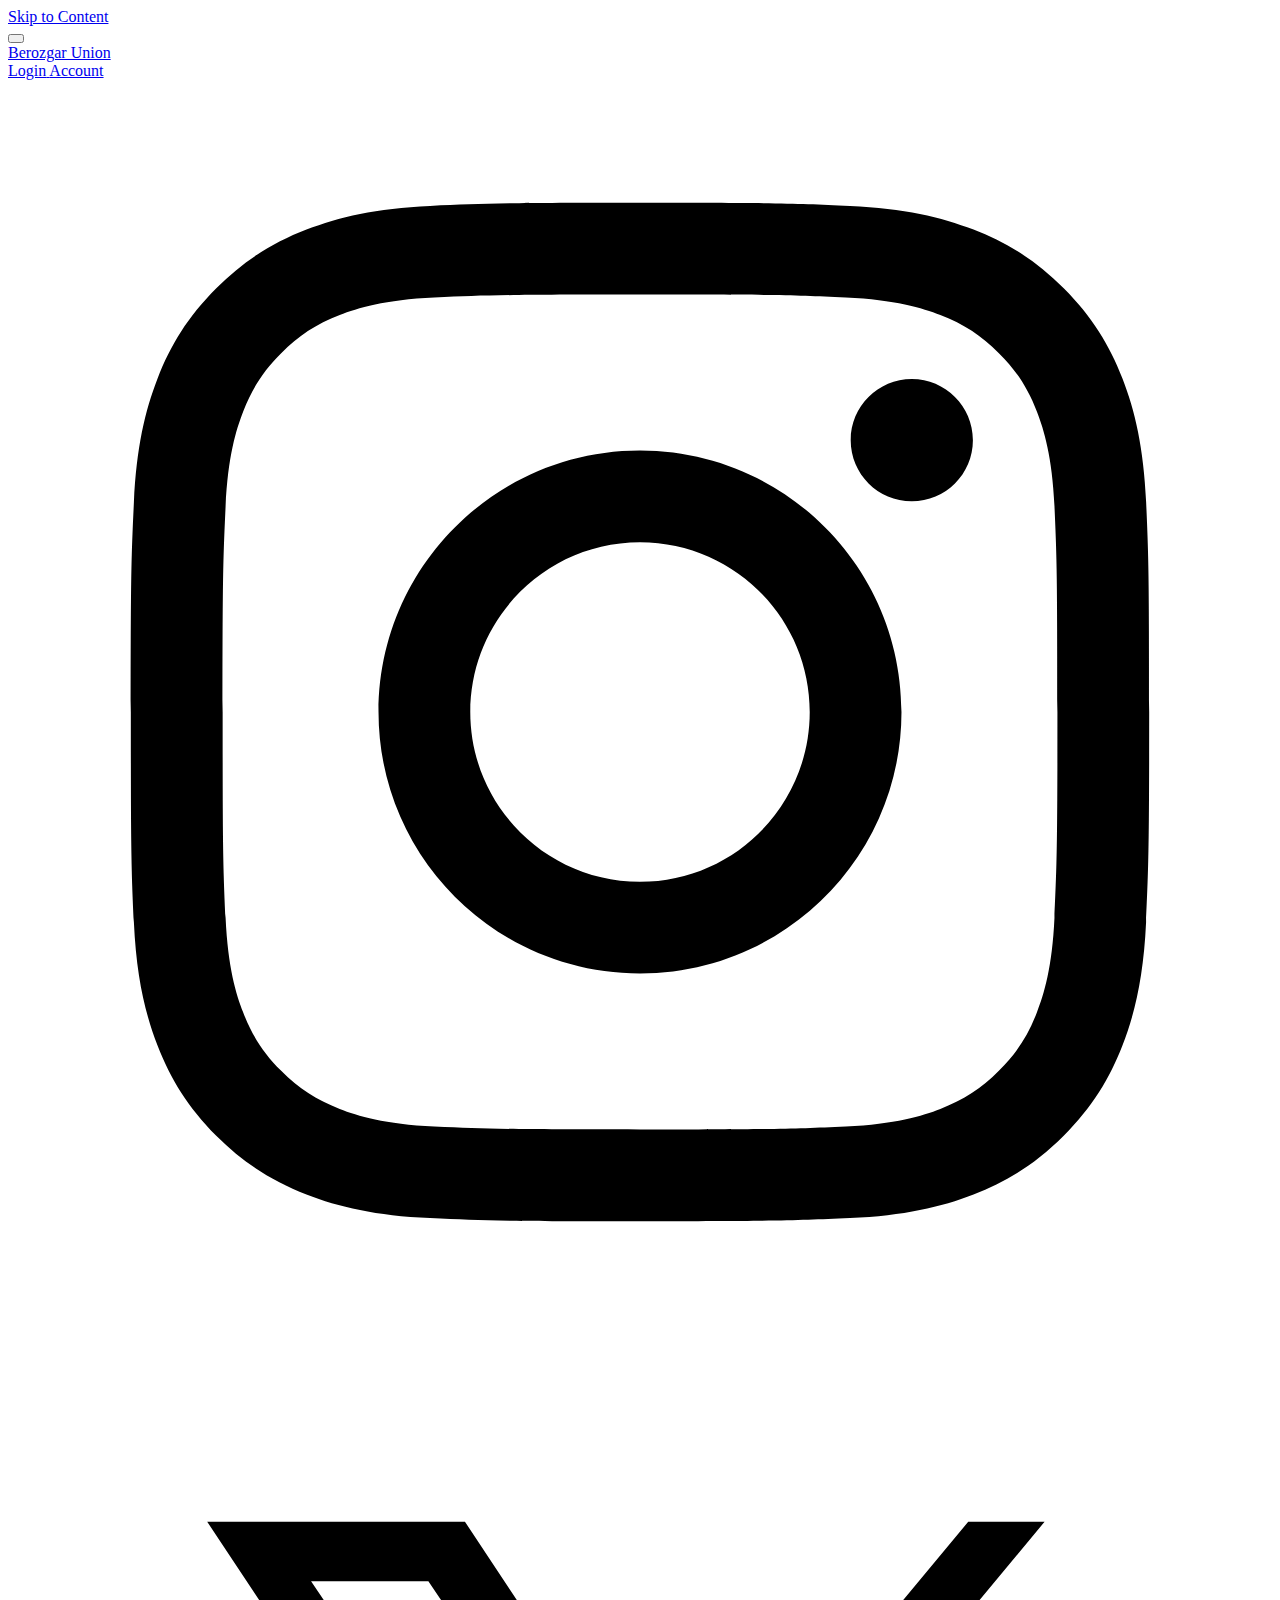
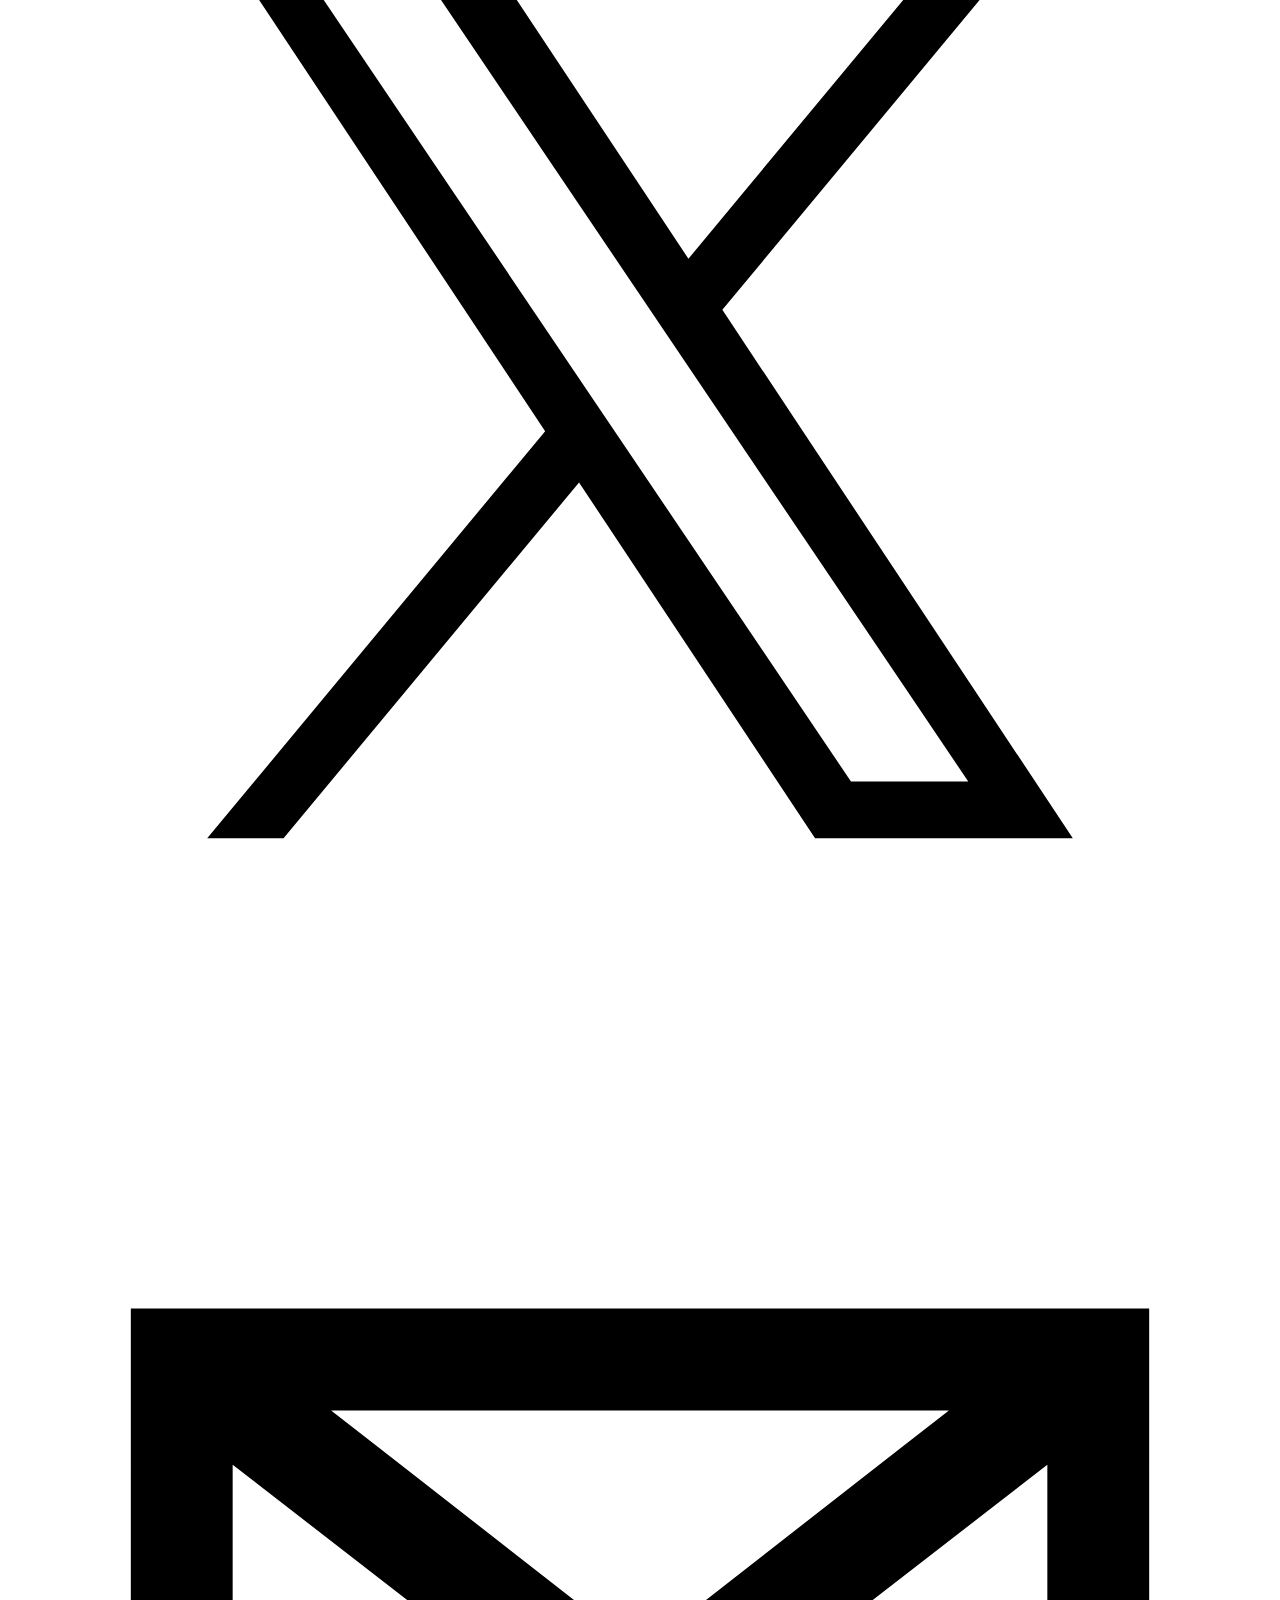
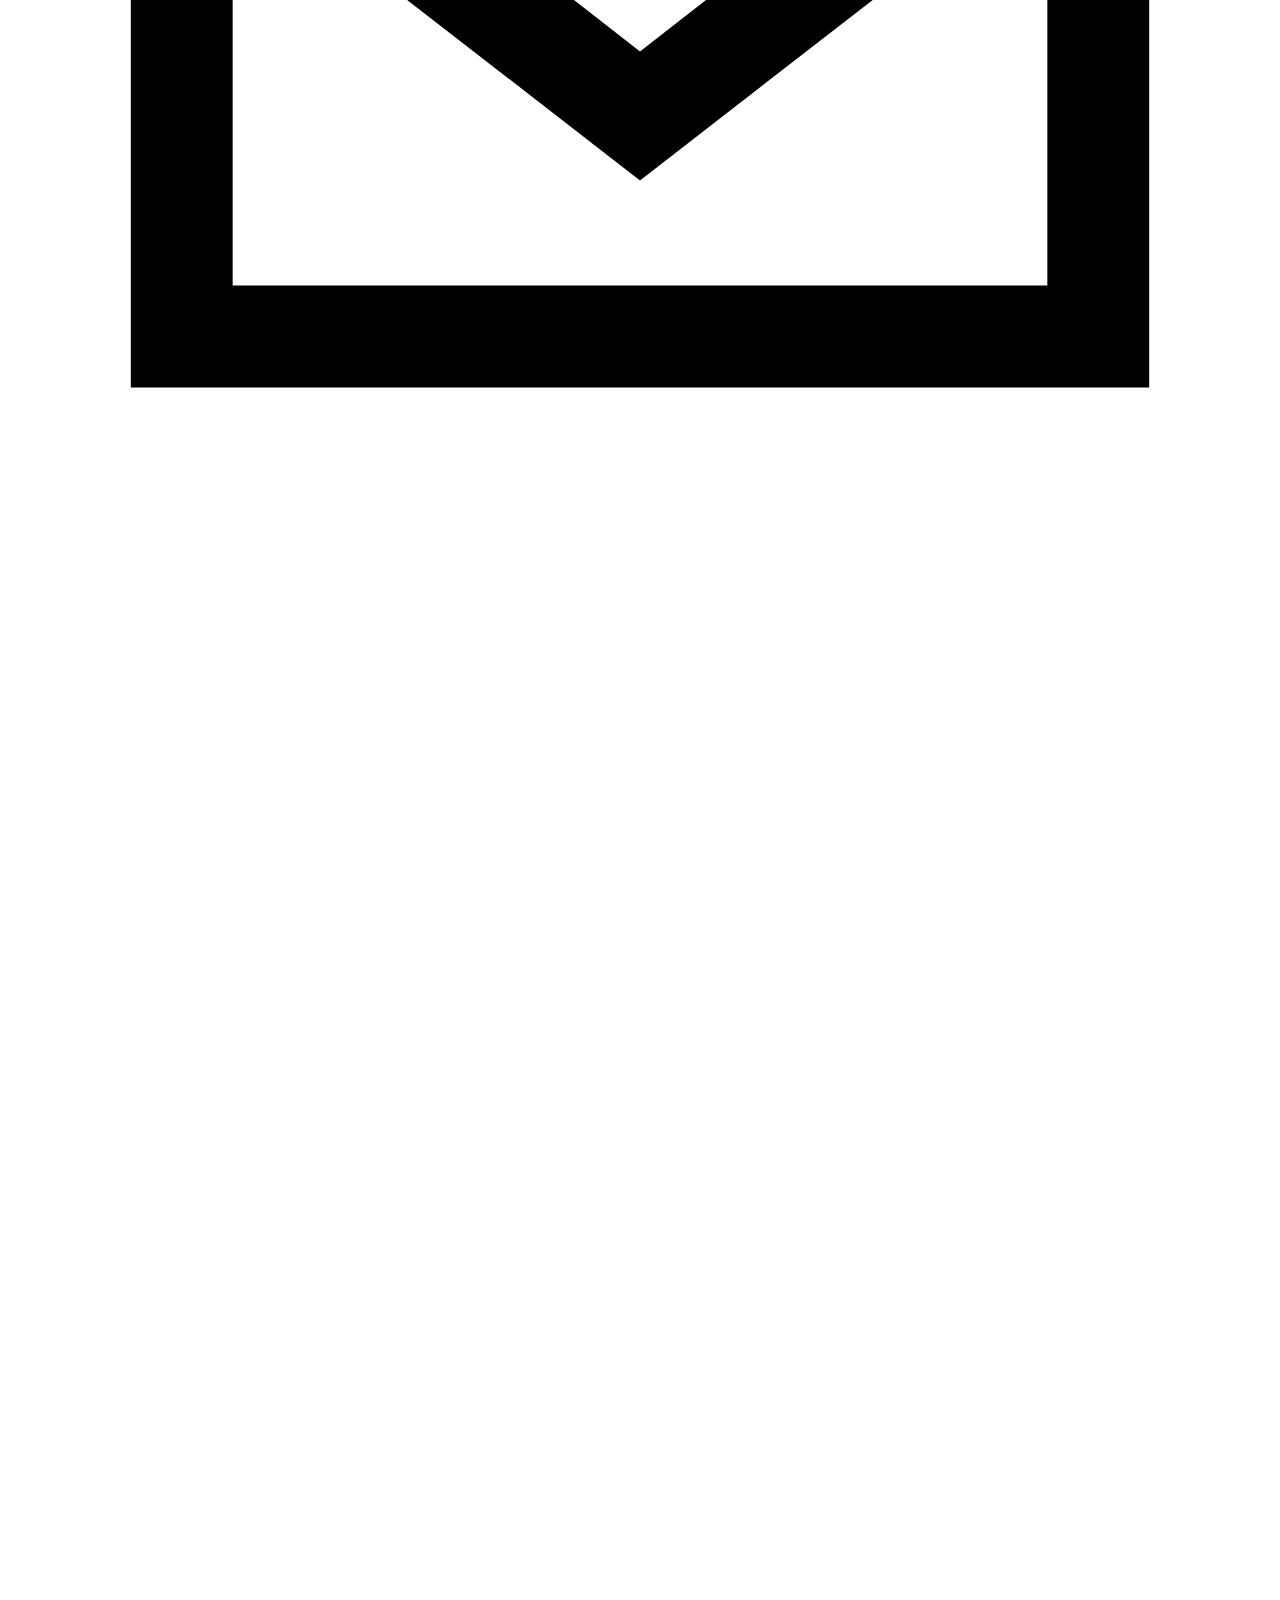
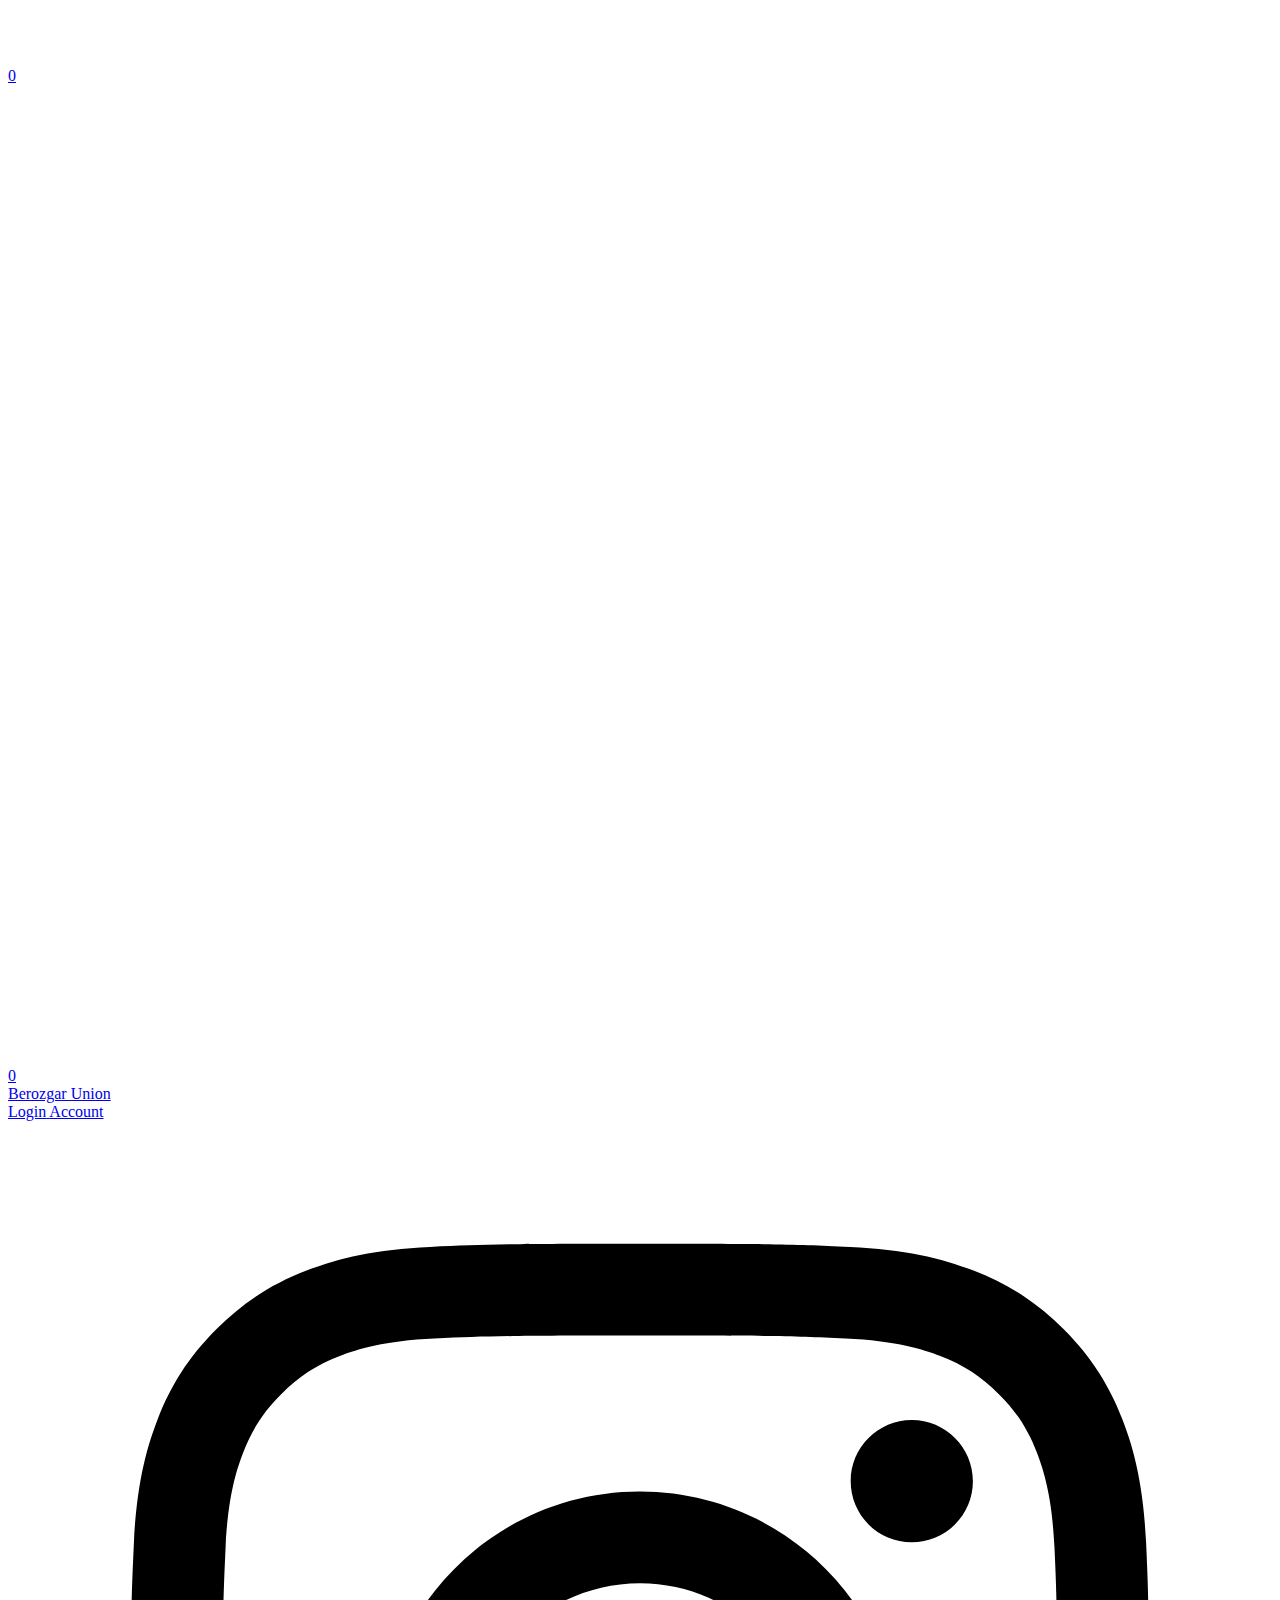
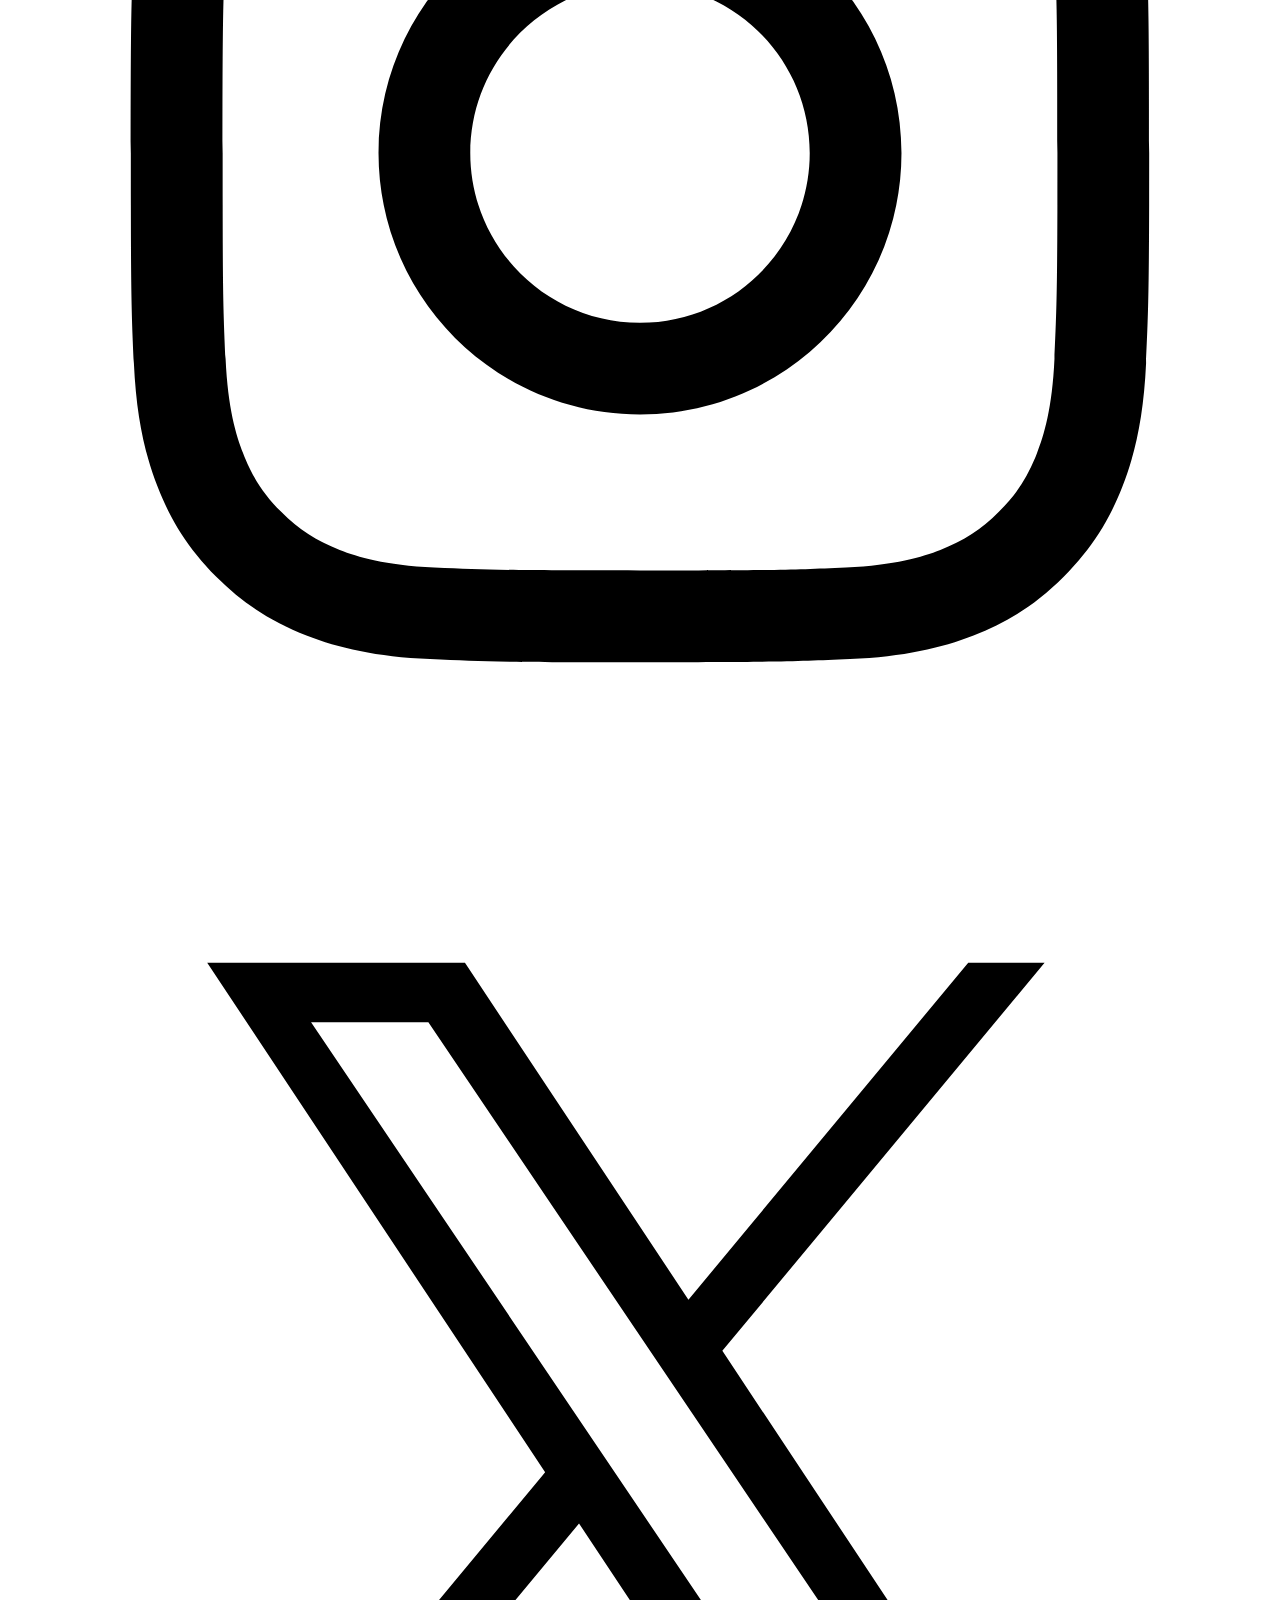
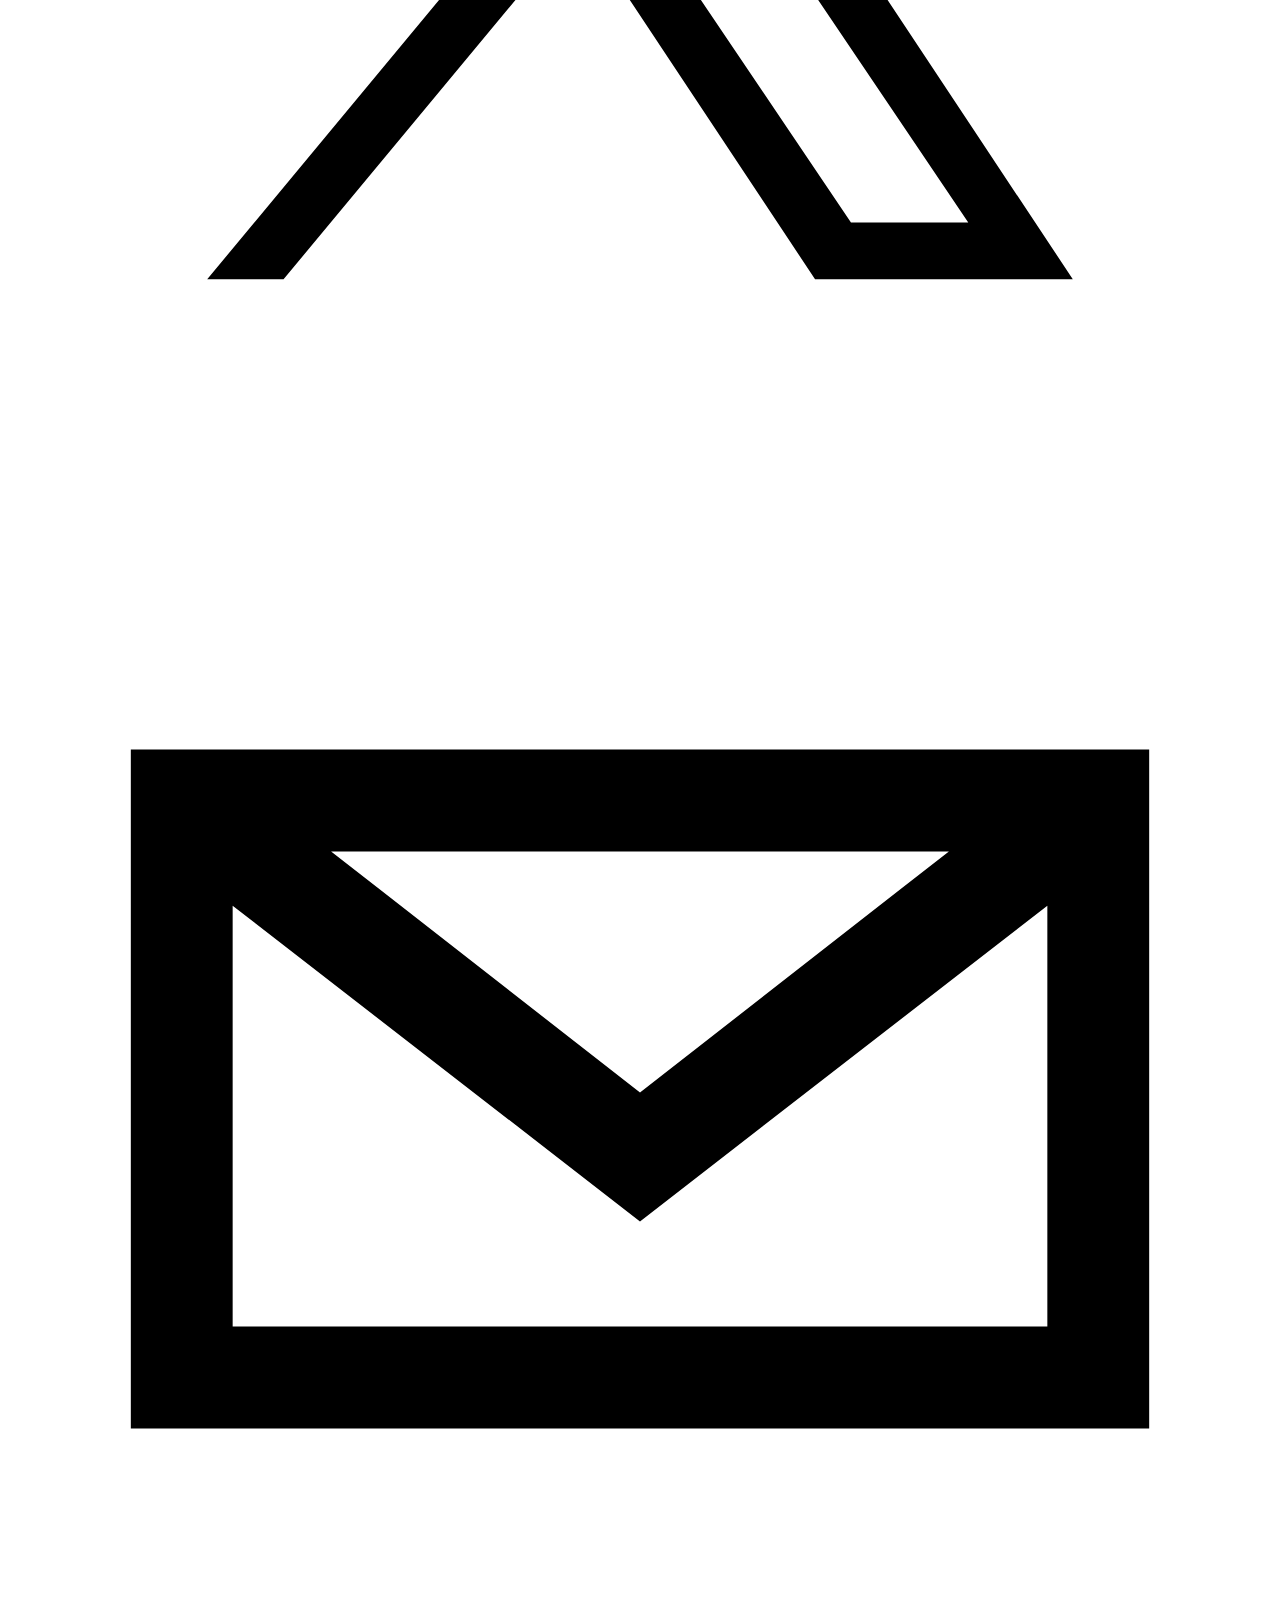
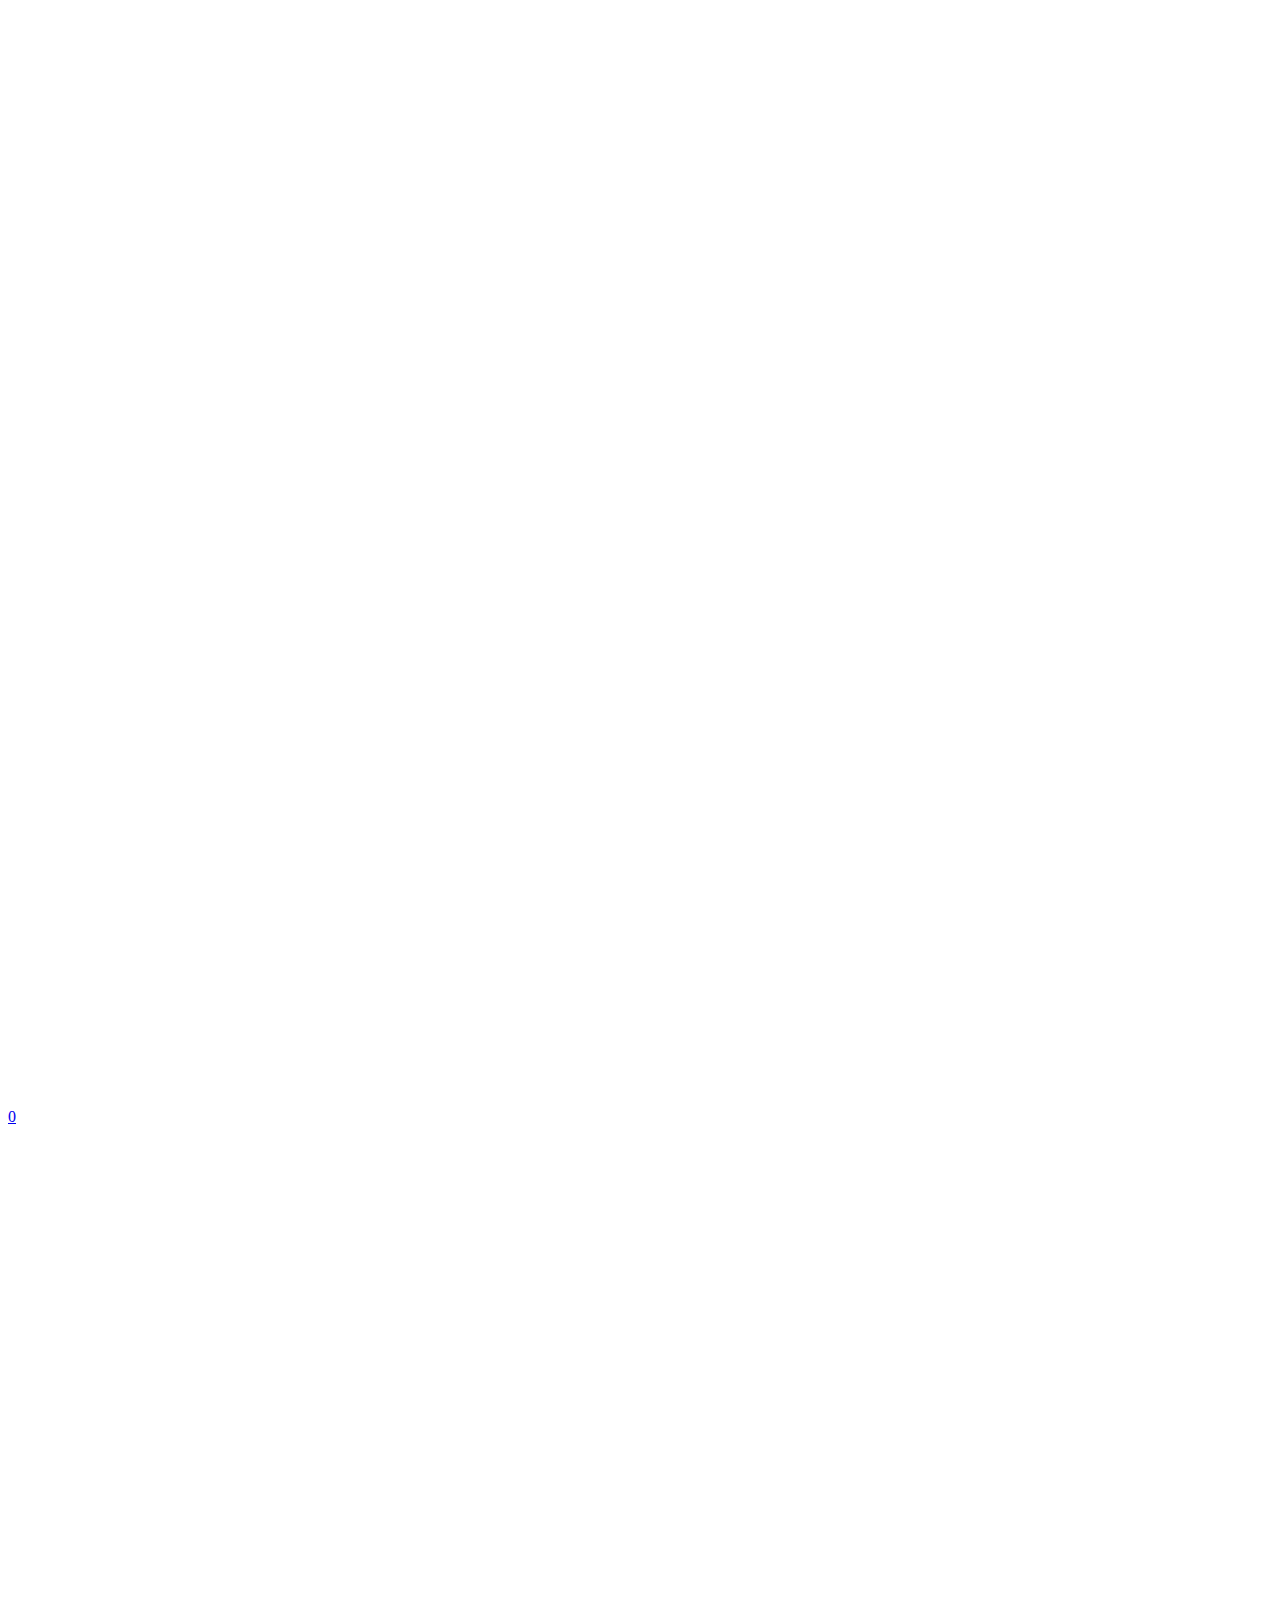
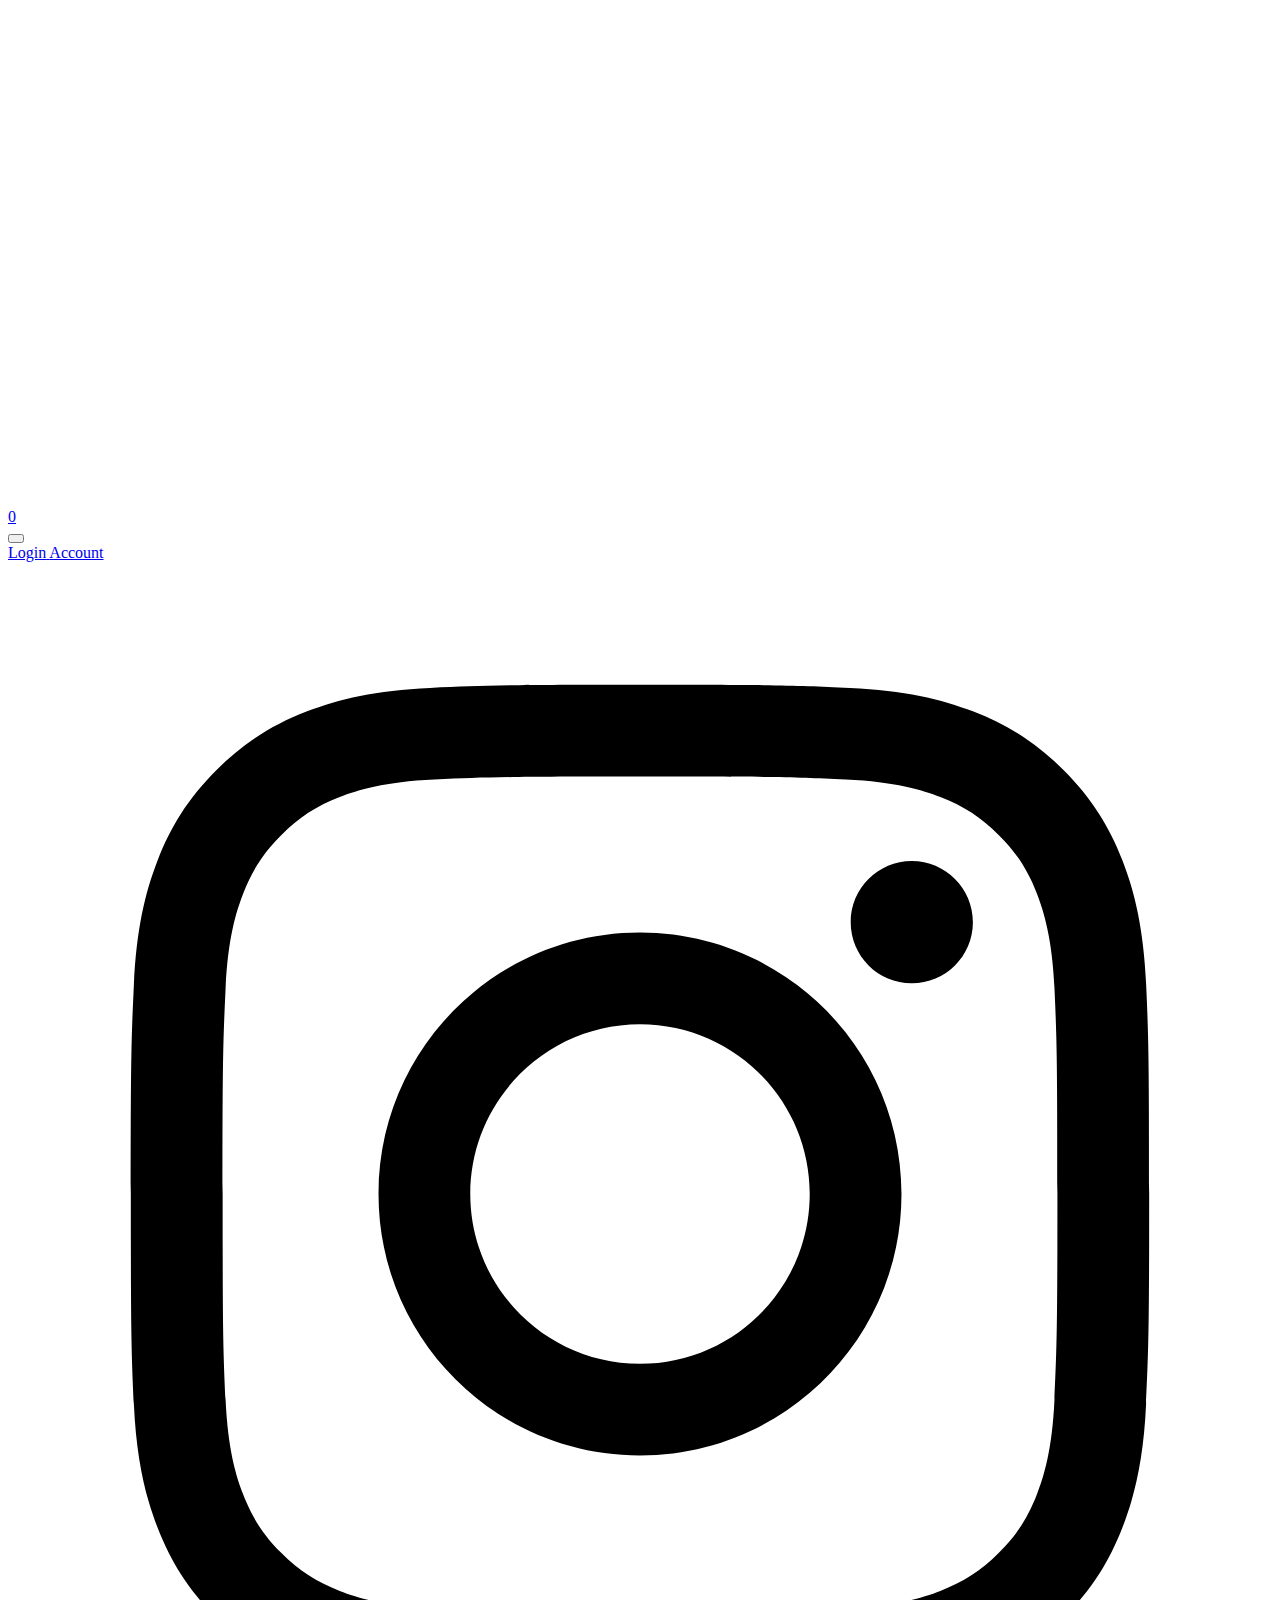
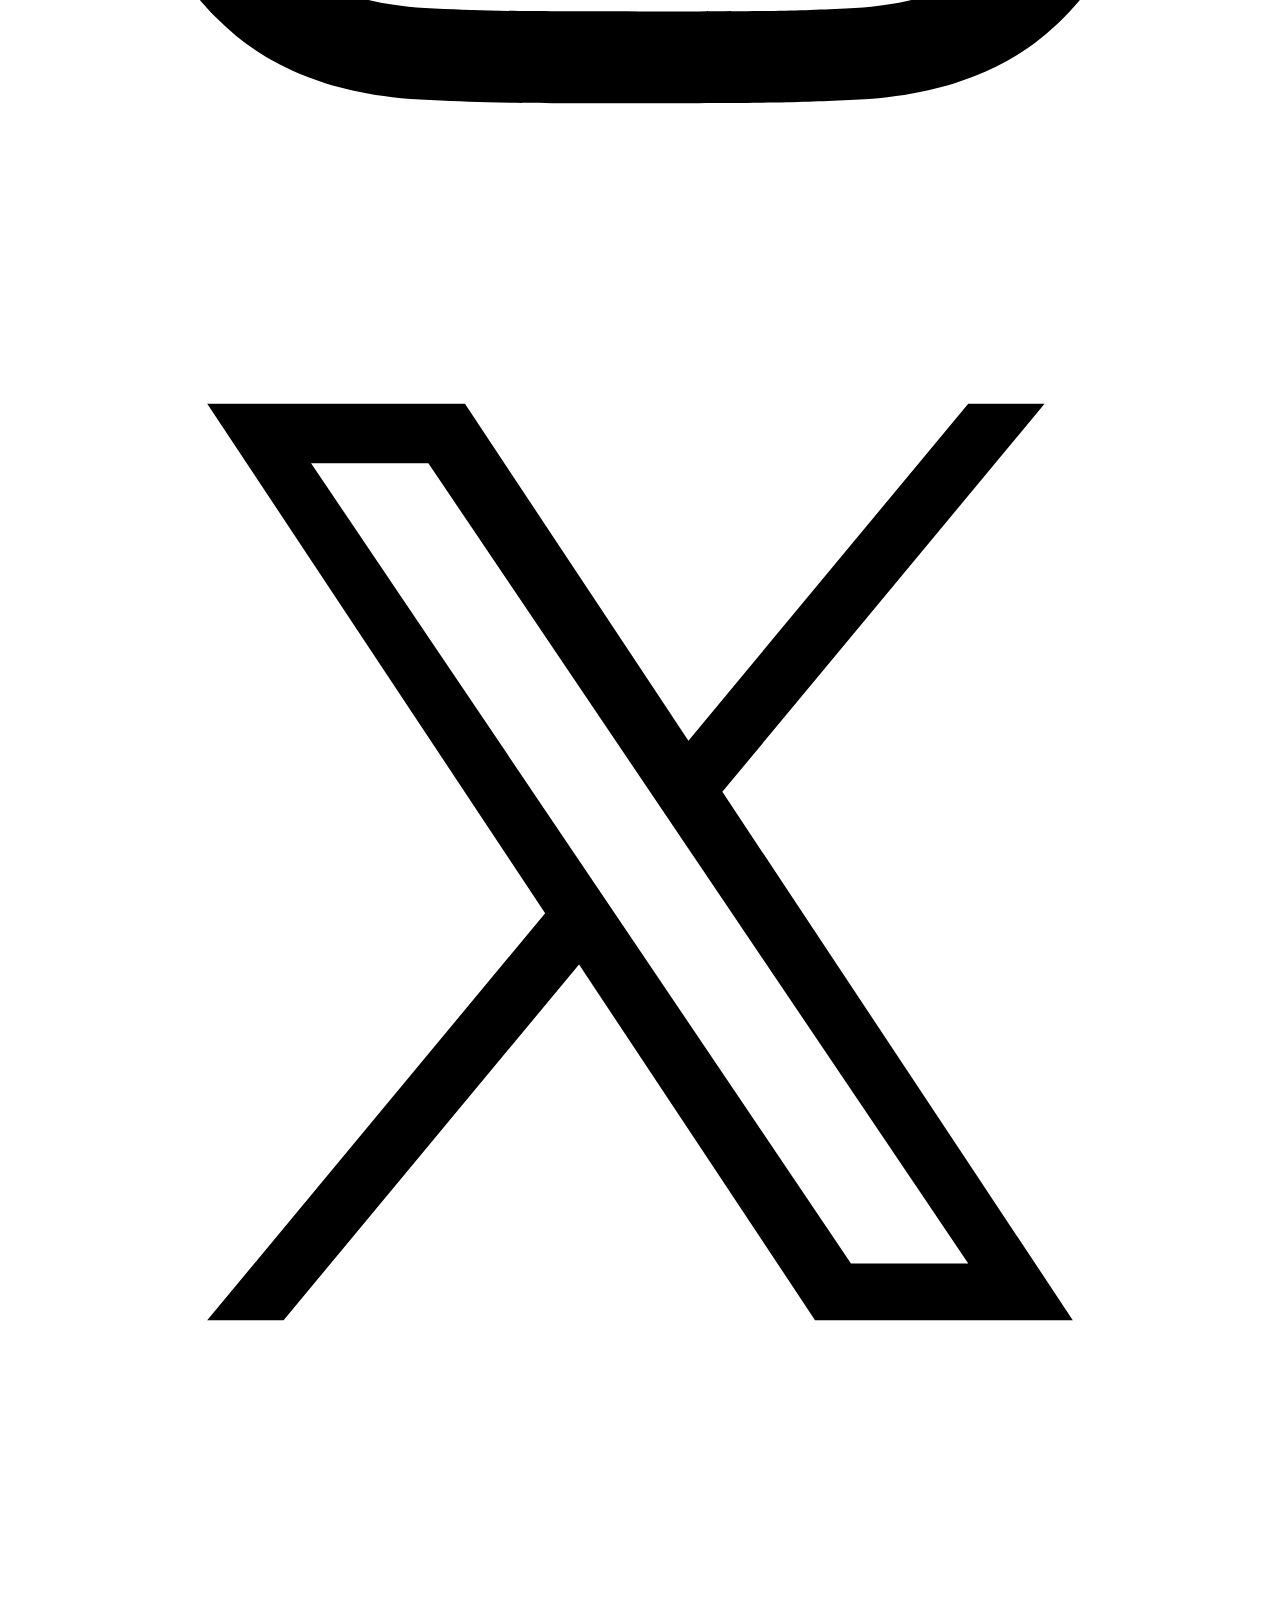
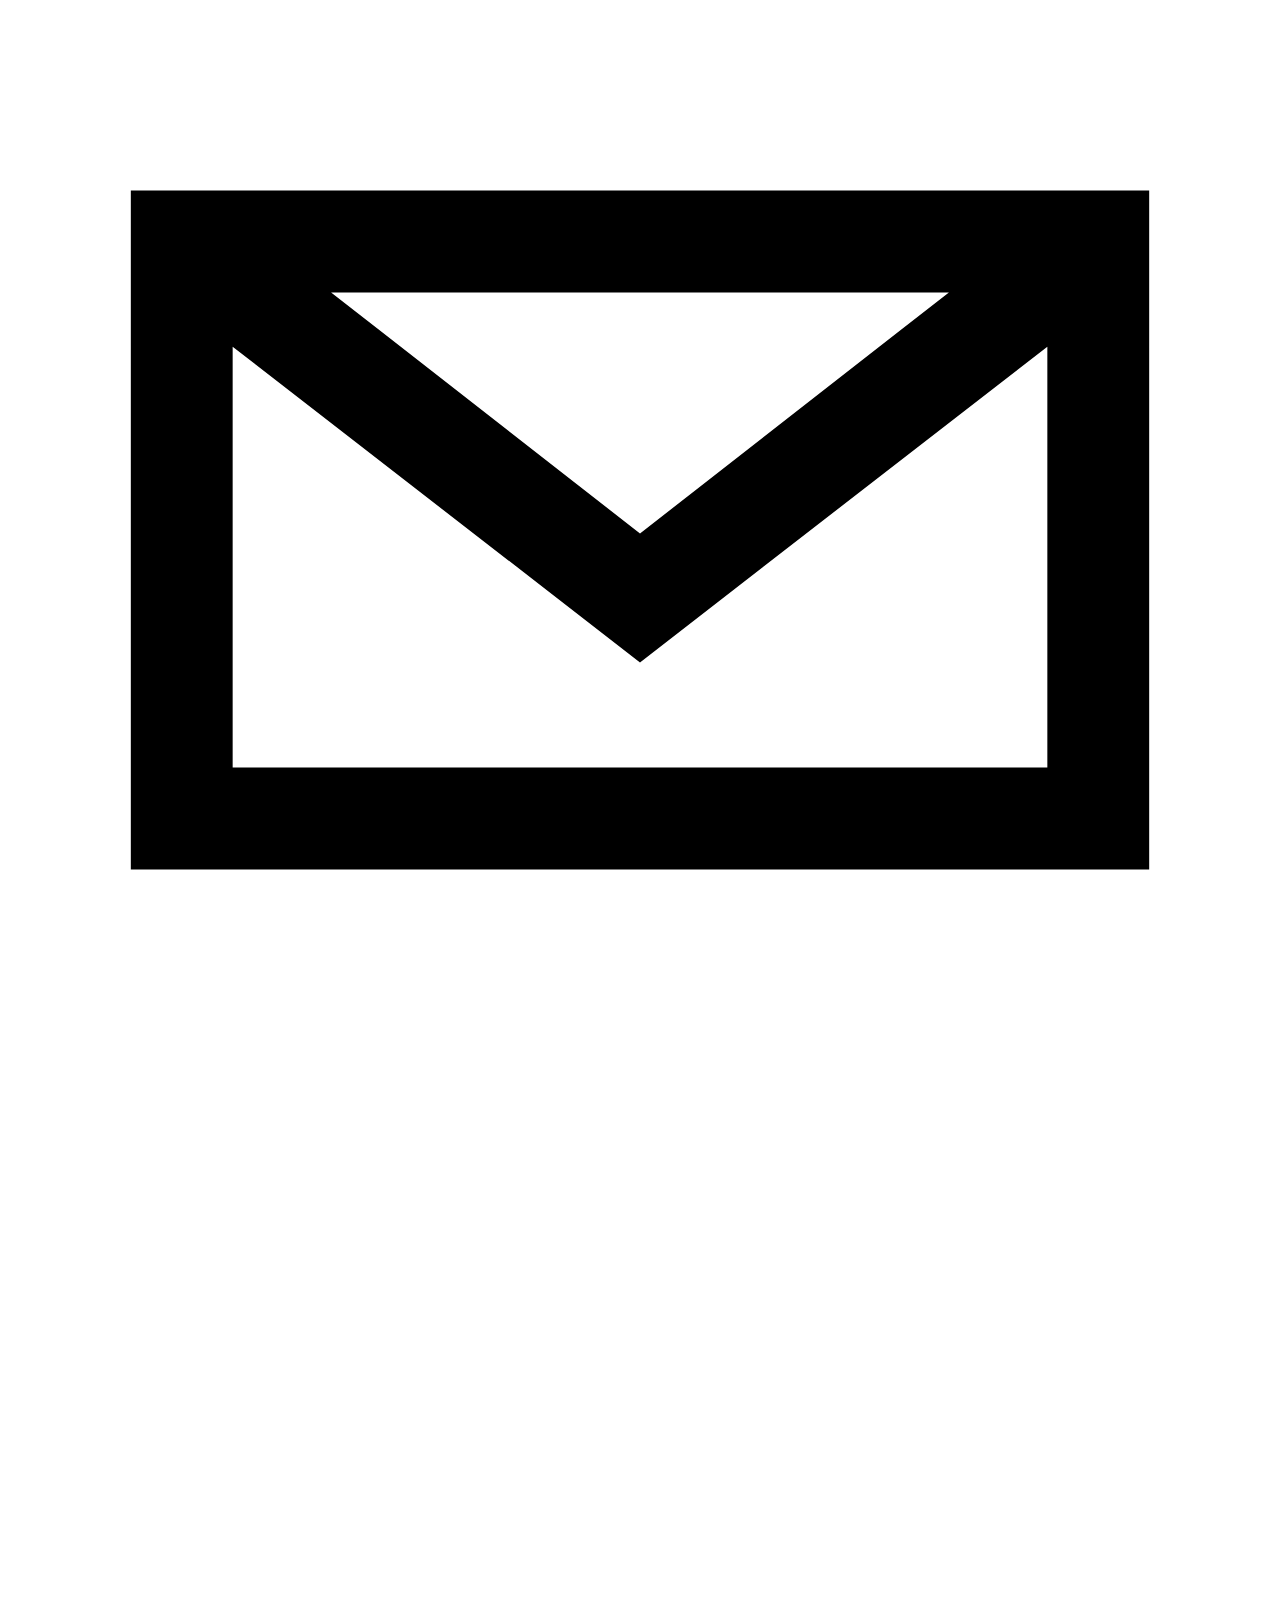
<file: index.html>
<!doctype html>
<html xmlns:og="http://opengraphprotocol.org/schema/" xmlns:fb="http://www.facebook.com/2008/fbml" lang="en-US"  >
  <head>
    <meta http-equiv="X-UA-Compatible" content="IE=edge,chrome=1">
    <meta name="viewport" content="width=device-width, initial-scale=1">
    <!-- This is Squarespace. --><!-- berozgarunion-flames -->
<base href="">
<meta charset="utf-8" />
<title>Berozgar Union | Flames Redefined</title>
<meta http-equiv="Accept-CH" content="Sec-CH-UA-Platform-Version, Sec-CH-UA-Model" /><link rel="icon" type="image/x-icon" href="https://images.squarespace-cdn.com/content/v1/67a678cbf4ef2c7b802e4ff9/81e26f3d-17e6-460e-8536-01155a4495fa/favicon.ico?format=100w"/>
<link rel="canonical" href="https://berozgarunion-flames.squarespace.com"/>
<meta property="og:site_name" content="Berozgar Union"/>
<meta property="og:title" content="Berozgar Union | Flames Redefined"/>
<meta property="og:url" content="https://berozgarunion-flames.squarespace.com"/>
<meta property="og:type" content="website"/>
<meta property="og:description" content="F.L.A.M.E.S. – The ultimate NSFW relationship &amp; bedroom fate game! Developed by Berozgar Union, this wild, unhinged version predicts your love life, lust, and late-night disasters. Play now! The same old flames game with a new twist"/>
<meta property="og:image" content="http://static1.squarespace.com/static/67a678cbf4ef2c7b802e4ff9/t/67af32e4497f7d74d4a62e3a/1739535098165/The+Flames+Game+Redefined.png?format=1500w"/>
<meta property="og:image:width" content="1500"/>
<meta property="og:image:height" content="843"/>
<meta itemprop="name" content="Berozgar Union &#124; Flames Redefined"/>
<meta itemprop="url" content="https://berozgarunion-flames.squarespace.com"/>
<meta itemprop="description" content="F.L.A.M.E.S. – The ultimate NSFW relationship &amp; bedroom fate game! Developed by Berozgar Union, this wild, unhinged version predicts your love life, lust, and late-night disasters. Play now! The same old flames game with a new twist"/>
<meta itemprop="thumbnailUrl" content="http://static1.squarespace.com/static/67a678cbf4ef2c7b802e4ff9/t/67af32e4497f7d74d4a62e3a/1739535098165/The+Flames+Game+Redefined.png?format=1500w"/>
<link rel="image_src" href="http://static1.squarespace.com/static/67a678cbf4ef2c7b802e4ff9/t/67af32e4497f7d74d4a62e3a/1739535098165/The+Flames+Game+Redefined.png?format=1500w" />
<meta itemprop="image" content="http://static1.squarespace.com/static/67a678cbf4ef2c7b802e4ff9/t/67af32e4497f7d74d4a62e3a/1739535098165/The+Flames+Game+Redefined.png?format=1500w"/>
<meta name="twitter:title" content="Berozgar Union &#124; Flames Redefined"/>
<meta name="twitter:image" content="http://static1.squarespace.com/static/67a678cbf4ef2c7b802e4ff9/t/67af32e4497f7d74d4a62e3a/1739535098165/The+Flames+Game+Redefined.png?format=1500w"/>
<meta name="twitter:url" content="https://berozgarunion-flames.squarespace.com"/>
<meta name="twitter:card" content="summary"/>
<meta name="twitter:description" content="F.L.A.M.E.S. – The ultimate NSFW relationship &amp; bedroom fate game! Developed by Berozgar Union, this wild, unhinged version predicts your love life, lust, and late-night disasters. Play now! The same old flames game with a new twist"/>
<meta name="description" content="F.L.A.M.E.S. – The ultimate NSFW relationship &amp; bedroom fate game! 
Developed by Berozgar Union, this wild, unhinged version predicts your love 
life, lust, and late-night disasters. Play now! The same old flames game 
with a new twist" />
<link rel="preconnect" href="https://images.squarespace-cdn.com">
<link rel="preconnect" href="https://fonts.gstatic.com" crossorigin>
<link rel="stylesheet" type="text/css" href="https://fonts.googleapis.com/css2?family=Anton:wght@400">
<script type="text/javascript" crossorigin="anonymous" defer="true" nomodule="nomodule" src="//assets.squarespace.com/@sqs/polyfiller/1.6/legacy.js"></script>
<script type="text/javascript" crossorigin="anonymous" defer="true" src="//assets.squarespace.com/@sqs/polyfiller/1.6/modern.js"></script>
<script type="text/javascript">SQUARESPACE_ROLLUPS = {};</script>
<script>(function(rollups, name) { if (!rollups[name]) { rollups[name] = {}; } rollups[name].js = ["//assets.squarespace.com/universal/scripts-compressed/extract-css-runtime-acf4de909520369d17fe-min.en-US.js"]; })(SQUARESPACE_ROLLUPS, 'squarespace-extract_css_runtime');</script>
<script crossorigin="anonymous" src="//assets.squarespace.com/universal/scripts-compressed/extract-css-runtime-acf4de909520369d17fe-min.en-US.js" defer ></script><script>(function(rollups, name) { if (!rollups[name]) { rollups[name] = {}; } rollups[name].js = ["//assets.squarespace.com/universal/scripts-compressed/extract-css-moment-js-vendor-c4d588d4255cd4c70fa3-min.en-US.js"]; })(SQUARESPACE_ROLLUPS, 'squarespace-extract_css_moment_js_vendor');</script>
<script crossorigin="anonymous" src="//assets.squarespace.com/universal/scripts-compressed/extract-css-moment-js-vendor-c4d588d4255cd4c70fa3-min.en-US.js" defer ></script><script>(function(rollups, name) { if (!rollups[name]) { rollups[name] = {}; } rollups[name].js = ["//assets.squarespace.com/universal/scripts-compressed/cldr-resource-pack-0c96ad3f9948c3a7b631-min.en-US.js"]; })(SQUARESPACE_ROLLUPS, 'squarespace-cldr_resource_pack');</script>
<script crossorigin="anonymous" src="//assets.squarespace.com/universal/scripts-compressed/cldr-resource-pack-0c96ad3f9948c3a7b631-min.en-US.js" defer ></script><script>(function(rollups, name) { if (!rollups[name]) { rollups[name] = {}; } rollups[name].js = ["//assets.squarespace.com/universal/scripts-compressed/common-vendors-stable-2965e1fc774101038a7d-min.en-US.js"]; })(SQUARESPACE_ROLLUPS, 'squarespace-common_vendors_stable');</script>
<script crossorigin="anonymous" src="//assets.squarespace.com/universal/scripts-compressed/common-vendors-stable-2965e1fc774101038a7d-min.en-US.js" defer ></script><script>(function(rollups, name) { if (!rollups[name]) { rollups[name] = {}; } rollups[name].js = ["//assets.squarespace.com/universal/scripts-compressed/common-vendors-8921de8f24d51c37e1bd-min.en-US.js"]; })(SQUARESPACE_ROLLUPS, 'squarespace-common_vendors');</script>
<script crossorigin="anonymous" src="//assets.squarespace.com/universal/scripts-compressed/common-vendors-8921de8f24d51c37e1bd-min.en-US.js" defer ></script><script>(function(rollups, name) { if (!rollups[name]) { rollups[name] = {}; } rollups[name].js = ["//assets.squarespace.com/universal/scripts-compressed/common-4575fb66a4f368aae0d1-min.en-US.js"]; })(SQUARESPACE_ROLLUPS, 'squarespace-common');</script>
<script crossorigin="anonymous" src="//assets.squarespace.com/universal/scripts-compressed/common-4575fb66a4f368aae0d1-min.en-US.js" defer ></script><script>(function(rollups, name) { if (!rollups[name]) { rollups[name] = {}; } rollups[name].js = ["//assets.squarespace.com/universal/scripts-compressed/user-account-core-d80e9a3c45e2451dcc03-min.en-US.js"]; })(SQUARESPACE_ROLLUPS, 'squarespace-user_account_core');</script>
<script crossorigin="anonymous" src="//assets.squarespace.com/universal/scripts-compressed/user-account-core-d80e9a3c45e2451dcc03-min.en-US.js" defer ></script><script>(function(rollups, name) { if (!rollups[name]) { rollups[name] = {}; } rollups[name].css = ["//assets.squarespace.com/universal/styles-compressed/user-account-core-adaf6be325b26739da8e-min.en-US.css"]; })(SQUARESPACE_ROLLUPS, 'squarespace-user_account_core');</script>
<link rel="stylesheet" type="text/css" href="//assets.squarespace.com/universal/styles-compressed/user-account-core-adaf6be325b26739da8e-min.en-US.css"><script>(function(rollups, name) { if (!rollups[name]) { rollups[name] = {}; } rollups[name].js = ["//assets.squarespace.com/universal/scripts-compressed/performance-daea797f26ec33aee348-min.en-US.js"]; })(SQUARESPACE_ROLLUPS, 'squarespace-performance');</script>
<script crossorigin="anonymous" src="//assets.squarespace.com/universal/scripts-compressed/performance-daea797f26ec33aee348-min.en-US.js" defer ></script><script data-name="static-context">Static = window.Static || {}; Static.SQUARESPACE_CONTEXT = {"betaFeatureFlags":["contacts_and_campaigns_redesign","campaigns_discount_section_in_blasts","campaigns_new_image_layout_picker","campaigns_thumbnail_layout","campaigns_discount_section_in_automations","campaigns_import_discounts","member_areas_feature","scripts_defer","i18n_beta_website_locales","new_stacked_index","themes","override_block_styles","marketing_landing_page","collection_typename_switching","nested_categories","marketing_automations","supports_versioned_template_assets"],"facebookAppId":"314192535267336","facebookApiVersion":"v6.0","rollups":{"squarespace-announcement-bar":{"js":"//assets.squarespace.com/universal/scripts-compressed/announcement-bar-e58c2c256fc771df196f-min.en-US.js"},"squarespace-audio-player":{"css":"//assets.squarespace.com/universal/styles-compressed/audio-player-7273fb3c727315fb7087-min.en-US.css","js":"//assets.squarespace.com/universal/scripts-compressed/audio-player-73979cf5715b90ec9b51-min.en-US.js"},"squarespace-blog-collection-list":{"css":"//assets.squarespace.com/universal/styles-compressed/blog-collection-list-04589f0ab778d39b6f29-min.en-US.css","js":"//assets.squarespace.com/universal/scripts-compressed/blog-collection-list-3b161a94b70c22562b65-min.en-US.js"},"squarespace-calendar-block-renderer":{"css":"//assets.squarespace.com/universal/styles-compressed/calendar-block-renderer-45e10dd8aac6cdf250c5-min.en-US.css","js":"//assets.squarespace.com/universal/scripts-compressed/calendar-block-renderer-8aa9b0cbeb4b1382de47-min.en-US.js"},"squarespace-chartjs-helpers":{"css":"//assets.squarespace.com/universal/styles-compressed/chartjs-helpers-035fad01719b3ad44ea0-min.en-US.css","js":"//assets.squarespace.com/universal/scripts-compressed/chartjs-helpers-87bcc1cf71dc32506780-min.en-US.js"},"squarespace-comments":{"css":"//assets.squarespace.com/universal/styles-compressed/comments-8d82b7dcc10a49d8f3ab-min.en-US.css","js":"//assets.squarespace.com/universal/scripts-compressed/comments-1ba83c0b3b745fb75907-min.en-US.js"},"squarespace-custom-css-popup":{"css":"//assets.squarespace.com/universal/styles-compressed/custom-css-popup-42165bae3117a373beba-min.en-US.css","js":"//assets.squarespace.com/universal/scripts-compressed/custom-css-popup-9fd142ac50a77a92eb80-min.en-US.js"},"squarespace-dialog":{"css":"//assets.squarespace.com/universal/styles-compressed/dialog-4442f8c03c49894df614-min.en-US.css","js":"//assets.squarespace.com/universal/scripts-compressed/dialog-3c204698eb988e00b67c-min.en-US.js"},"squarespace-events-collection":{"css":"//assets.squarespace.com/universal/styles-compressed/events-collection-45e10dd8aac6cdf250c5-min.en-US.css","js":"//assets.squarespace.com/universal/scripts-compressed/events-collection-ab0904713c7bec57a263-min.en-US.js"},"squarespace-form-rendering-utils":{"js":"//assets.squarespace.com/universal/scripts-compressed/form-rendering-utils-9dbd9ab8f7fe48dd0912-min.en-US.js"},"squarespace-forms":{"css":"//assets.squarespace.com/universal/styles-compressed/forms-561e399da7e8cd21136e-min.en-US.css","js":"//assets.squarespace.com/universal/scripts-compressed/forms-460e44eec8302ce495d5-min.en-US.js"},"squarespace-gallery-collection-list":{"css":"//assets.squarespace.com/universal/styles-compressed/gallery-collection-list-04589f0ab778d39b6f29-min.en-US.css","js":"//assets.squarespace.com/universal/scripts-compressed/gallery-collection-list-6a695d6f503d6f274456-min.en-US.js"},"squarespace-image-zoom":{"css":"//assets.squarespace.com/universal/styles-compressed/image-zoom-04589f0ab778d39b6f29-min.en-US.css","js":"//assets.squarespace.com/universal/scripts-compressed/image-zoom-86a4f1190d4dd0a1bb85-min.en-US.js"},"squarespace-pinterest":{"css":"//assets.squarespace.com/universal/styles-compressed/pinterest-04589f0ab778d39b6f29-min.en-US.css","js":"//assets.squarespace.com/universal/scripts-compressed/pinterest-4db8797e0ab9916b74bc-min.en-US.js"},"squarespace-popup-overlay":{"css":"//assets.squarespace.com/universal/styles-compressed/popup-overlay-1953548b82872bd9f153-min.en-US.css","js":"//assets.squarespace.com/universal/scripts-compressed/popup-overlay-abef1bd20e88ee2b0ff6-min.en-US.js"},"squarespace-product-quick-view":{"css":"//assets.squarespace.com/universal/styles-compressed/product-quick-view-cabe0d0e788aff914259-min.en-US.css","js":"//assets.squarespace.com/universal/scripts-compressed/product-quick-view-ae1191dd37ba355c2d16-min.en-US.js"},"squarespace-products-collection-item-v2":{"css":"//assets.squarespace.com/universal/styles-compressed/products-collection-item-v2-04589f0ab778d39b6f29-min.en-US.css","js":"//assets.squarespace.com/universal/scripts-compressed/products-collection-item-v2-bc54407b17c1344e3754-min.en-US.js"},"squarespace-products-collection-list-v2":{"css":"//assets.squarespace.com/universal/styles-compressed/products-collection-list-v2-04589f0ab778d39b6f29-min.en-US.css","js":"//assets.squarespace.com/universal/scripts-compressed/products-collection-list-v2-320bbe708a4fc56f6d2e-min.en-US.js"},"squarespace-search-page":{"css":"//assets.squarespace.com/universal/styles-compressed/search-page-efbf373f59490877e106-min.en-US.css","js":"//assets.squarespace.com/universal/scripts-compressed/search-page-070b8b054bdeaedce608-min.en-US.js"},"squarespace-search-preview":{"js":"//assets.squarespace.com/universal/scripts-compressed/search-preview-ad37c6d6b6aef9eab4d8-min.en-US.js"},"squarespace-simple-liking":{"css":"//assets.squarespace.com/universal/styles-compressed/simple-liking-87ea620354232c2e7b9f-min.en-US.css","js":"//assets.squarespace.com/universal/scripts-compressed/simple-liking-b240c4039cac2761e6d0-min.en-US.js"},"squarespace-social-buttons":{"css":"//assets.squarespace.com/universal/styles-compressed/social-buttons-7430c3ff0790eafdec2c-min.en-US.css","js":"//assets.squarespace.com/universal/scripts-compressed/social-buttons-1eefd456ab26aca444a7-min.en-US.js"},"squarespace-tourdates":{"css":"//assets.squarespace.com/universal/styles-compressed/tourdates-04589f0ab778d39b6f29-min.en-US.css","js":"//assets.squarespace.com/universal/scripts-compressed/tourdates-6a57cd3d6dd5f8c36147-min.en-US.js"},"squarespace-website-overlays-manager":{"css":"//assets.squarespace.com/universal/styles-compressed/website-overlays-manager-a81f4f351e0b41eedf7d-min.en-US.css","js":"//assets.squarespace.com/universal/scripts-compressed/website-overlays-manager-81328279e26303ecdcd4-min.en-US.js"}},"pageType":2,"website":{"id":"67a678cbf4ef2c7b802e4ff9","identifier":"berozgarunion-flames","websiteType":1,"contentModifiedOn":1739535107991,"cloneable":false,"hasBeenCloneable":false,"siteStatus":{},"language":"en-US","timeZone":"Asia/Kolkata","machineTimeZoneOffset":19800000,"timeZoneOffset":19800000,"timeZoneAbbr":"IST","siteTitle":"Berozgar Union","fullSiteTitle":"Berozgar Union | Flames Redefined","siteDescription":"","location":{},"socialLogoImageId":"67af30b90780d1342d015aa9","shareButtonOptions":{"3":true,"4":true,"7":true,"6":true,"8":true,"1":true,"2":true},"socialLogoImageUrl":"//images.squarespace-cdn.com/content/v1/67a678cbf4ef2c7b802e4ff9/3e5e5390-9919-4b7d-9f3d-4096e7b5647e/The+Flames+Game+Redefined.png","authenticUrl":"https://berozgarunion-flames.squarespace.com","internalUrl":"https://berozgarunion-flames.squarespace.com","baseUrl":"https://berozgarunion-flames.squarespace.com","sslSetting":3,"isHstsEnabled":true,"socialAccounts":[{"serviceId":64,"screenname":"Instagram","addedOn":1739534135905,"profileUrl":"https://www.instagram.com/berozgarunion/","iconEnabled":true,"serviceName":"instagram-unauth"},{"serviceId":85,"screenname":"X","addedOn":1739534152497,"profileUrl":"https://x.com/berozgarunion","iconEnabled":true,"serviceName":"x-formerly-twitter-unauth"},{"serviceId":20,"userId":"info@b3rozgar.tech","screenname":"info@b3rozgar.tech","addedOn":1739534182257,"profileUrl":"mailto:info@b3rozgar.tech","iconEnabled":true,"serviceName":"email"}],"typekitId":"","statsMigrated":false,"imageMetadataProcessingEnabled":false,"screenshotId":"4af885fb3bd45ce42b855aec6f8de8618ddef1de2de46bccb0df4a34a172b095","captchaSettings":{"enabledForDonations":false},"showOwnerLogin":false},"websiteSettings":{"id":"67a678cbf4ef2c7b802e4ffc","websiteId":"67a678cbf4ef2c7b802e4ff9","subjects":[],"country":"IN","state":"KA","simpleLikingEnabled":true,"mobileInfoBarSettings":{"isContactEmailEnabled":false,"isContactPhoneNumberEnabled":false,"isLocationEnabled":false,"isBusinessHoursEnabled":false},"announcementBarSettings":{},"commentLikesAllowed":true,"commentAnonAllowed":true,"commentThreaded":true,"commentApprovalRequired":false,"commentAvatarsOn":true,"commentSortType":2,"commentFlagThreshold":0,"commentFlagsAllowed":true,"commentEnableByDefault":true,"commentDisableAfterDaysDefault":0,"disqusShortname":"","commentsEnabled":false,"businessHours":{},"storeSettings":{"returnPolicy":null,"termsOfService":null,"privacyPolicy":null,"expressCheckout":false,"continueShoppingLinkUrl":"/","useLightCart":false,"showNoteField":false,"shippingCountryDefaultValue":"US","billToShippingDefaultValue":false,"showShippingPhoneNumber":true,"isShippingPhoneRequired":false,"showBillingPhoneNumber":true,"isBillingPhoneRequired":false,"currenciesSupported":["USD","CAD","GBP","AUD","EUR","CHF","NOK","SEK","DKK","NZD","SGD","MXN","HKD","CZK","ILS","MYR","RUB","PHP","PLN","THB","BRL","ARS","COP","IDR","INR","JPY","ZAR"],"defaultCurrency":"USD","selectedCurrency":"INR","measurementStandard":1,"showCustomCheckoutForm":false,"checkoutPageMarketingOptInEnabled":true,"enableMailingListOptInByDefault":false,"sameAsRetailLocation":false,"merchandisingSettings":{"scarcityEnabledOnProductItems":false,"scarcityEnabledOnProductBlocks":false,"scarcityMessageType":"DEFAULT_SCARCITY_MESSAGE","scarcityThreshold":10,"multipleQuantityAllowedForServices":true,"restockNotificationsEnabled":false,"restockNotificationsMailingListSignUpEnabled":false,"relatedProductsEnabled":false,"relatedProductsOrdering":"random","soldOutVariantsDropdownDisabled":false,"productComposerOptedIn":false,"productComposerABTestOptedOut":false,"productReviewsEnabled":false},"minimumOrderSubtotalEnabled":false,"minimumOrderSubtotal":{"currency":"INR","value":"0.00"},"isLive":false,"multipleQuantityAllowedForServices":true},"useEscapeKeyToLogin":false,"ssBadgeType":1,"ssBadgePosition":4,"ssBadgeVisibility":1,"ssBadgeDevices":1,"pinterestOverlayOptions":{"mode":"disabled"},"ampEnabled":false,"userAccountsSettings":{"loginAllowed":true,"signupAllowed":true}},"cookieSettings":{"isCookieBannerEnabled":false,"isRestrictiveCookiePolicyEnabled":false,"cookieBannerText":"","cookieBannerTheme":"","cookieBannerVariant":"","cookieBannerPosition":"","cookieBannerCtaVariant":"","cookieBannerCtaText":"","cookieBannerAcceptType":"OPT_IN","cookieBannerOptOutCtaText":"","cookieBannerHasOptOut":false,"cookieBannerHasManageCookies":true,"cookieBannerManageCookiesLabel":"","cookieBannerSavedPreferencesText":"","cookieBannerSavedPreferencesLayout":"PILL"},"websiteCloneable":false,"collection":{"title":"Home","id":"67a678e2b38de161f1246788","fullUrl":"/","type":10,"permissionType":1},"subscribed":false,"appDomain":"squarespace.com","templateTweakable":true,"tweakJSON":{"form-use-theme-colors":"false","header-logo-height":"50px","header-mobile-logo-max-height":"30px","header-vert-padding":"1vw","header-width":"Full","maxPageWidth":"1600px","pagePadding":"3vw","tweak-blog-alternating-side-by-side-image-aspect-ratio":"1:1 Square","tweak-blog-alternating-side-by-side-image-spacing":"6%","tweak-blog-alternating-side-by-side-meta-spacing":"20px","tweak-blog-alternating-side-by-side-primary-meta":"Categories","tweak-blog-alternating-side-by-side-read-more-spacing":"20px","tweak-blog-alternating-side-by-side-secondary-meta":"Date","tweak-blog-basic-grid-columns":"2","tweak-blog-basic-grid-image-aspect-ratio":"3:2 Standard","tweak-blog-basic-grid-image-spacing":"20px","tweak-blog-basic-grid-meta-spacing":"10px","tweak-blog-basic-grid-primary-meta":"Date","tweak-blog-basic-grid-read-more-spacing":"20px","tweak-blog-basic-grid-secondary-meta":"Categories","tweak-blog-item-custom-width":"75","tweak-blog-item-show-author-profile":"false","tweak-blog-item-width":"Medium","tweak-blog-masonry-columns":"2","tweak-blog-masonry-horizontal-spacing":"30px","tweak-blog-masonry-image-spacing":"20px","tweak-blog-masonry-meta-spacing":"20px","tweak-blog-masonry-primary-meta":"Categories","tweak-blog-masonry-read-more-spacing":"20px","tweak-blog-masonry-secondary-meta":"Date","tweak-blog-masonry-vertical-spacing":"30px","tweak-blog-side-by-side-image-aspect-ratio":"1:1 Square","tweak-blog-side-by-side-image-spacing":"6%","tweak-blog-side-by-side-meta-spacing":"20px","tweak-blog-side-by-side-primary-meta":"Categories","tweak-blog-side-by-side-read-more-spacing":"20px","tweak-blog-side-by-side-secondary-meta":"Date","tweak-blog-single-column-image-spacing":"50px","tweak-blog-single-column-meta-spacing":"0px","tweak-blog-single-column-primary-meta":"Date","tweak-blog-single-column-read-more-spacing":"0px","tweak-blog-single-column-secondary-meta":"Categories","tweak-events-stacked-show-thumbnails":"true","tweak-events-stacked-thumbnail-size":"2:3 Standard (Vertical)","tweak-fixed-header":"true","tweak-fixed-header-style":"Basic","tweak-global-animations-animation-curve":"ease","tweak-global-animations-animation-delay":"0.6s","tweak-global-animations-animation-duration":"0.80s","tweak-global-animations-animation-style":"fade","tweak-global-animations-animation-type":"slide","tweak-global-animations-complexity-level":"detailed","tweak-global-animations-enabled":"true","tweak-portfolio-grid-basic-custom-height":"50","tweak-portfolio-grid-overlay-custom-height":"50","tweak-portfolio-hover-follow-acceleration":"20%","tweak-portfolio-hover-follow-animation-duration":"Medium","tweak-portfolio-hover-follow-animation-type":"Fade","tweak-portfolio-hover-follow-delimiter":"Period","tweak-portfolio-hover-follow-front":"false","tweak-portfolio-hover-follow-layout":"Stacked","tweak-portfolio-hover-follow-size":"80","tweak-portfolio-hover-follow-text-spacing-x":"6.1","tweak-portfolio-hover-follow-text-spacing-y":"1.44","tweak-portfolio-hover-static-animation-duration":"Fast","tweak-portfolio-hover-static-animation-type":"Fade","tweak-portfolio-hover-static-delimiter":"Hyphen","tweak-portfolio-hover-static-front":"true","tweak-portfolio-hover-static-layout":"Inline","tweak-portfolio-hover-static-size":"50","tweak-portfolio-hover-static-text-spacing-x":"1.5","tweak-portfolio-hover-static-text-spacing-y":"1.5","tweak-portfolio-index-background-animation-duration":"Medium","tweak-portfolio-index-background-animation-type":"Fade","tweak-portfolio-index-background-custom-height":"50","tweak-portfolio-index-background-delimiter":"None","tweak-portfolio-index-background-height":"Large","tweak-portfolio-index-background-horizontal-alignment":"Center","tweak-portfolio-index-background-link-format":"Stacked","tweak-portfolio-index-background-persist":"false","tweak-portfolio-index-background-vertical-alignment":"Middle","tweak-portfolio-index-background-width":"Full","tweak-product-basic-item-click-action":"None","tweak-product-basic-item-gallery-aspect-ratio":"1:1 Square","tweak-product-basic-item-gallery-design":"Slideshow","tweak-product-basic-item-gallery-width":"40%","tweak-product-basic-item-hover-action":"None","tweak-product-basic-item-image-spacing":"12vw","tweak-product-basic-item-image-zoom-factor":"2","tweak-product-basic-item-product-variant-display":"Dropdown","tweak-product-basic-item-thumbnail-placement":"Side","tweak-product-basic-item-variant-picker-layout":"Dropdowns","tweak-products-add-to-cart-button":"false","tweak-products-columns":"3","tweak-products-gutter-column":"4vw","tweak-products-gutter-row":"4vw","tweak-products-header-text-alignment":"Middle","tweak-products-image-aspect-ratio":"1:1 Square","tweak-products-image-text-spacing":"2vw","tweak-products-mobile-columns":"2","tweak-products-text-alignment":"Middle","tweak-products-width":"Full","tweak-transparent-header":"true"},"templateId":"5c5a519771c10ba3470d8101","templateVersion":"7.1","pageFeatures":[1,2,4],"gmRenderKey":"QUl6YVN5Q0JUUk9xNkx1dkZfSUUxcjQ2LVQ0QWVUU1YtMGQ3bXk4","templateScriptsRootUrl":"https://static1.squarespace.com/static/vta/5c5a519771c10ba3470d8101/scripts/","impersonatedSession":false,"demoCollections":[{"collectionId":"624b3c6f48a38b1e837e5a73","deleted":true},{"collectionId":"624b3c6f48a38b1e837e5a98","deleted":true},{"collectionId":"624b3c7548a38b1e837e5c6c","deleted":true},{"collectionId":"624b3c7548a38b1e837e5c84","deleted":true},{"collectionId":"624b3c7a48a38b1e837e5d4c","deleted":true},{"collectionId":"624b3c7a48a38b1e837e5d52","deleted":true},{"collectionId":"624b3c7a48a38b1e837e5d58","deleted":true},{"collectionId":"624b3c7a48a38b1e837e5d5e","deleted":true},{"collectionId":"624b3c7b48a38b1e837e5d64","deleted":true},{"collectionId":"624b3c7b48a38b1e837e5d7c","deleted":true},{"collectionId":"624b3c8448a38b1e837e6027","deleted":true},{"collectionId":"624b3c8448a38b1e837e602d","deleted":true},{"collectionId":"624b3c8b48a38b1e837e6188","deleted":true},{"collectionId":"624b3c8c48a38b1e837e618f","deleted":true},{"collectionId":"624b3c8f48a38b1e837e6213","deleted":true}],"tzData":{"zones":[[330,null,"IST",null]],"rules":{}},"showAnnouncementBar":false,"recaptchaEnterpriseContext":{"recaptchaEnterpriseSiteKey":"6LdDFQwjAAAAAPigEvvPgEVbb7QBm-TkVJdDTlAv"},"i18nContext":{"timeZoneData":{"id":"Asia/Kolkata","name":"India Standard Time"}},"env":"PRODUCTION"};</script><script type="application/ld+json">{"url":"https://berozgarunion-flames.squarespace.com","name":"Berozgar Union","description":"","@context":"http://schema.org","@type":"WebSite"}</script><script type="application/ld+json">{"address":"","openingHours":"","@context":"http://schema.org","@type":"LocalBusiness"}</script><link rel="stylesheet" type="text/css" href="https://static1.squarespace.com/static/versioned-site-css/67a678cbf4ef2c7b802e4ff9/1/5c5a519771c10ba3470d8101/67a678ccf4ef2c7b802e5001/1612/site.css"/><script>Static.COOKIE_BANNER_CAPABLE = true;</script>
<!-- End of Squarespace Headers -->
    <link rel="stylesheet" type="text/css" href="https://static1.squarespace.com/static/vta/5c5a519771c10ba3470d8101/versioned-assets/1739381320286-8FJE7NMLDZWANM5PXDLU/static.css">
  </head>

  <body
    id="collection-67a678e2b38de161f1246788"
    class="
      tweak-products-width-full tweak-products-image-aspect-ratio-11-square tweak-products-text-alignment-middle  tweak-products-price-show tweak-products-nested-category-type-top  tweak-products-header-text-alignment-middle tweak-products-breadcrumbs tweak-portfolio-grid-overlay-width-full tweak-portfolio-grid-overlay-height-large tweak-portfolio-grid-overlay-image-aspect-ratio-11-square tweak-portfolio-grid-overlay-text-placement-center tweak-portfolio-grid-overlay-show-text-after-hover image-block-poster-text-alignment-center image-block-card-content-position-center image-block-card-text-alignment-left image-block-overlap-content-position-center image-block-overlap-text-alignment-left image-block-collage-content-position-center image-block-collage-text-alignment-left image-block-stack-text-alignment-left tweak-blog-single-column-width-full tweak-blog-single-column-text-alignment-center tweak-blog-single-column-image-placement-above tweak-blog-single-column-delimiter-bullet tweak-blog-single-column-read-more-style-show tweak-blog-single-column-primary-meta-date tweak-blog-single-column-secondary-meta-categories tweak-blog-single-column-meta-position-top tweak-blog-single-column-content-title-only tweak-blog-item-width-medium tweak-blog-item-text-alignment-center tweak-blog-item-meta-position-above-title tweak-blog-item-show-categories tweak-blog-item-show-date   tweak-blog-item-delimiter-bullet primary-button-style-outline primary-button-shape-pill secondary-button-style-outline secondary-button-shape-pill tertiary-button-style-outline tertiary-button-shape-pill tweak-events-stacked-width-inset tweak-events-stacked-height-small  tweak-events-stacked-show-thumbnails tweak-events-stacked-thumbnail-size-23-standard-vertical tweak-events-stacked-date-style-side-tag tweak-events-stacked-show-time tweak-events-stacked-show-location  tweak-events-stacked-show-excerpt  tweak-blog-basic-grid-width-inset tweak-blog-basic-grid-image-aspect-ratio-32-standard tweak-blog-basic-grid-text-alignment-left tweak-blog-basic-grid-delimiter-bullet tweak-blog-basic-grid-image-placement-above tweak-blog-basic-grid-read-more-style-show tweak-blog-basic-grid-primary-meta-date tweak-blog-basic-grid-secondary-meta-categories tweak-blog-basic-grid-excerpt-show header-overlay-alignment-left tweak-portfolio-index-background-link-format-stacked tweak-portfolio-index-background-width-full tweak-portfolio-index-background-height-large  tweak-portfolio-index-background-vertical-alignment-middle tweak-portfolio-index-background-horizontal-alignment-center tweak-portfolio-index-background-delimiter-none tweak-portfolio-index-background-animation-type-fade tweak-portfolio-index-background-animation-duration-medium tweak-portfolio-hover-follow-layout-stacked  tweak-portfolio-hover-follow-delimiter-period tweak-portfolio-hover-follow-animation-type-fade tweak-portfolio-hover-follow-animation-duration-medium tweak-portfolio-hover-static-layout-inline tweak-portfolio-hover-static-front tweak-portfolio-hover-static-delimiter-hyphen tweak-portfolio-hover-static-animation-type-fade tweak-portfolio-hover-static-animation-duration-fast  form-field-style-solid form-field-shape-square form-field-border-all form-field-checkbox-type-icon form-field-checkbox-fill-solid form-field-checkbox-color-inverted form-field-checkbox-shape-square form-field-checkbox-layout-stack form-field-radio-type-icon form-field-radio-fill-solid form-field-radio-color-normal form-field-radio-shape-pill form-field-radio-layout-stack form-field-survey-fill-solid form-field-survey-color-normal form-field-survey-shape-pill form-field-hover-focus-outline form-submit-button-style-label tweak-blog-alternating-side-by-side-width-full tweak-blog-alternating-side-by-side-image-aspect-ratio-11-square tweak-blog-alternating-side-by-side-text-alignment-left tweak-blog-alternating-side-by-side-read-more-style-show tweak-blog-alternating-side-by-side-image-text-alignment-middle tweak-blog-alternating-side-by-side-delimiter-bullet tweak-blog-alternating-side-by-side-meta-position-top tweak-blog-alternating-side-by-side-primary-meta-categories tweak-blog-alternating-side-by-side-secondary-meta-date tweak-blog-alternating-side-by-side-excerpt-show tweak-global-animations-enabled tweak-global-animations-complexity-level-detailed tweak-global-animations-animation-style-fade tweak-global-animations-animation-type-slide tweak-global-animations-animation-curve-ease tweak-blog-masonry-width-full tweak-blog-masonry-text-alignment-left tweak-blog-masonry-primary-meta-categories tweak-blog-masonry-secondary-meta-date tweak-blog-masonry-meta-position-top tweak-blog-masonry-read-more-style-show tweak-blog-masonry-delimiter-space tweak-blog-masonry-image-placement-above tweak-blog-masonry-excerpt-show tweak-product-basic-item-product-variant-display-dropdown tweak-product-basic-item-product-subscription-display-radio tweak-product-basic-item-product-subscription-border-shape-square tweak-product-basic-item-width-full tweak-product-basic-item-gallery-aspect-ratio-11-square tweak-product-basic-item-text-alignment-left tweak-product-basic-item-navigation-breadcrumbs tweak-product-basic-item-description-position-below-price tweak-product-basic-item-description-position-mobile-below-add-to-cart-button tweak-product-basic-item-content-alignment-center tweak-product-basic-item-gallery-design-slideshow tweak-product-basic-item-gallery-placement-right tweak-product-basic-item-thumbnail-placement-side tweak-product-basic-item-click-action-none tweak-product-basic-item-hover-action-none tweak-product-basic-item-variant-picker-layout-dropdowns tweak-product-basic-item-add-to-cart-standalone tweak-product-basic-item-add-to-cart-mobile-standalone header-width-full tweak-transparent-header tweak-fixed-header tweak-fixed-header-style-basic tweak-blog-side-by-side-width-full tweak-blog-side-by-side-image-placement-left tweak-blog-side-by-side-image-aspect-ratio-11-square tweak-blog-side-by-side-primary-meta-categories tweak-blog-side-by-side-secondary-meta-date tweak-blog-side-by-side-meta-position-top tweak-blog-side-by-side-text-alignment-left tweak-blog-side-by-side-image-text-alignment-middle tweak-blog-side-by-side-read-more-style-show tweak-blog-side-by-side-delimiter-bullet tweak-blog-side-by-side-excerpt-show tweak-portfolio-grid-basic-width-full tweak-portfolio-grid-basic-height-large tweak-portfolio-grid-basic-image-aspect-ratio-11-square tweak-portfolio-grid-basic-text-alignment-left tweak-portfolio-grid-basic-hover-effect-fade hide-opentable-icons opentable-style-dark tweak-product-quick-view-button-style-floating tweak-product-quick-view-button-position-bottom tweak-product-quick-view-lightbox-excerpt-display-truncate tweak-product-quick-view-lightbox-show-arrows tweak-product-quick-view-lightbox-show-close-button tweak-product-quick-view-lightbox-controls-weight-light native-currency-code-inr collection-type-page collection-layout-default collection-67a678e2b38de161f1246788 homepage mobile-style-available sqs-seven-one
      
        
          
            
              
            
          
        
      
    "
    tabindex="-1"
  >
    <div
      id="siteWrapper"
      class="clearfix site-wrapper"
    >
      
      

      












  <header
    data-test="header"
    id="header"
    
    class="
      
        
          black-bold
        
      
      header theme-col--primary
    "
    data-section-theme="black-bold"
    data-controller="Header"
    data-current-styles="{
&quot;layout&quot;: &quot;navCenter&quot;,
&quot;action&quot;: {
&quot;href&quot;: &quot;/donate&quot;,
&quot;buttonText&quot;: &quot;Run Club&quot;,
&quot;newWindow&quot;: false
},
&quot;showSocial&quot;: true,
&quot;socialOptions&quot;: {
&quot;socialBorderShape&quot;: &quot;none&quot;,
&quot;socialBorderStyle&quot;: &quot;outline&quot;,
&quot;socialBorderThickness&quot;: {
&quot;unit&quot;: &quot;px&quot;,
&quot;value&quot;: 1.0
}
},
&quot;sectionTheme&quot;: &quot;&quot;,
&quot;menuOverlayAnimation&quot;: &quot;fade&quot;,
&quot;cartStyle&quot;: &quot;cart&quot;,
&quot;cartText&quot;: &quot;Cart&quot;,
&quot;showEmptyCartState&quot;: true,
&quot;cartOptions&quot;: {
&quot;iconType&quot;: &quot;stroke-1&quot;,
&quot;cartBorderShape&quot;: &quot;none&quot;,
&quot;cartBorderStyle&quot;: &quot;outline&quot;,
&quot;cartBorderThickness&quot;: {
&quot;unit&quot;: &quot;px&quot;,
&quot;value&quot;: 1.0
}
},
&quot;showButton&quot;: false,
&quot;showCart&quot;: true,
&quot;showAccountLogin&quot;: true,
&quot;headerStyle&quot;: &quot;dynamic&quot;,
&quot;languagePicker&quot;: {
&quot;enabled&quot;: false,
&quot;iconEnabled&quot;: false,
&quot;iconType&quot;: &quot;globe&quot;,
&quot;flagShape&quot;: &quot;shiny&quot;,
&quot;languageFlags&quot;: [ ]
},
&quot;iconOptions&quot;: {
&quot;thickness&quot;: {
&quot;unit&quot;: &quot;px&quot;,
&quot;value&quot;: 1.0
},
&quot;endcapType&quot;: &quot;square&quot;,
&quot;desktopDropdownIconOptions&quot;: {
&quot;folderIcon&quot;: &quot;none&quot;,
&quot;languagePickerIcon&quot;: &quot;openArrowHead&quot;
},
&quot;mobileDropdownIconOptions&quot;: {
&quot;folderIcon&quot;: &quot;none&quot;,
&quot;languagePickerIcon&quot;: &quot;openArrowHead&quot;
}
},
&quot;mobileOptions&quot;: {
&quot;layout&quot;: &quot;logoLeftNavRight&quot;,
&quot;menuIconOptions&quot;: {
&quot;style&quot;: &quot;doubleLineHamburger&quot;,
&quot;thickness&quot;: {
&quot;unit&quot;: &quot;px&quot;,
&quot;value&quot;: 1.0
}
}
},
&quot;solidOptions&quot;: {
&quot;headerOpacity&quot;: {
&quot;unit&quot;: &quot;%&quot;,
&quot;value&quot;: 100.0
},
&quot;blurBackground&quot;: {
&quot;enabled&quot;: false,
&quot;blurRadius&quot;: {
&quot;unit&quot;: &quot;px&quot;,
&quot;value&quot;: 12.0
}
},
&quot;backgroundColor&quot;: {
&quot;type&quot;: &quot;SITE_PALETTE_COLOR&quot;,
&quot;sitePaletteColor&quot;: {
&quot;colorName&quot;: &quot;white&quot;,
&quot;alphaModifier&quot;: 1.0
}
},
&quot;navigationColor&quot;: {
&quot;type&quot;: &quot;SITE_PALETTE_COLOR&quot;,
&quot;sitePaletteColor&quot;: {
&quot;colorName&quot;: &quot;black&quot;,
&quot;alphaModifier&quot;: 1.0
}
}
},
&quot;gradientOptions&quot;: {
&quot;gradientType&quot;: &quot;faded&quot;,
&quot;headerOpacity&quot;: {
&quot;unit&quot;: &quot;%&quot;,
&quot;value&quot;: 90.0
},
&quot;blurBackground&quot;: {
&quot;enabled&quot;: false,
&quot;blurRadius&quot;: {
&quot;unit&quot;: &quot;px&quot;,
&quot;value&quot;: 12.0
}
},
&quot;backgroundColor&quot;: {
&quot;type&quot;: &quot;SITE_PALETTE_COLOR&quot;,
&quot;sitePaletteColor&quot;: {
&quot;colorName&quot;: &quot;white&quot;,
&quot;alphaModifier&quot;: 1.0
}
},
&quot;navigationColor&quot;: {
&quot;type&quot;: &quot;SITE_PALETTE_COLOR&quot;,
&quot;sitePaletteColor&quot;: {
&quot;colorName&quot;: &quot;black&quot;,
&quot;alphaModifier&quot;: 1.0
}
}
},
&quot;dropShadowOptions&quot;: {
&quot;enabled&quot;: false,
&quot;blur&quot;: {
&quot;unit&quot;: &quot;px&quot;,
&quot;value&quot;: 12.0
},
&quot;spread&quot;: {
&quot;unit&quot;: &quot;px&quot;,
&quot;value&quot;: 0.0
},
&quot;distance&quot;: {
&quot;unit&quot;: &quot;px&quot;,
&quot;value&quot;: 12.0
}
},
&quot;borderOptions&quot;: {
&quot;enabled&quot;: false,
&quot;position&quot;: &quot;allSides&quot;,
&quot;thickness&quot;: {
&quot;unit&quot;: &quot;px&quot;,
&quot;value&quot;: 4.0
},
&quot;color&quot;: {
&quot;type&quot;: &quot;SITE_PALETTE_COLOR&quot;,
&quot;sitePaletteColor&quot;: {
&quot;colorName&quot;: &quot;black&quot;,
&quot;alphaModifier&quot;: 1.0
}
}
},
&quot;showPromotedElement&quot;: false,
&quot;buttonVariant&quot;: &quot;primary&quot;,
&quot;blurBackground&quot;: {
&quot;enabled&quot;: false,
&quot;blurRadius&quot;: {
&quot;unit&quot;: &quot;px&quot;,
&quot;value&quot;: 12.0
}
},
&quot;headerOpacity&quot;: {
&quot;unit&quot;: &quot;%&quot;,
&quot;value&quot;: 100.0
}
}"
    data-section-id="header"
    data-header-style="dynamic"
    data-language-picker="{
&quot;enabled&quot;: false,
&quot;iconEnabled&quot;: false,
&quot;iconType&quot;: &quot;globe&quot;,
&quot;flagShape&quot;: &quot;shiny&quot;,
&quot;languageFlags&quot;: [ ]
}"
    
    data-first-focusable-element
    tabindex="-1"
    style="
      
      
        --headerBorderColor: hsla(var(--black-hsl), 1);
      
      
        --solidHeaderBackgroundColor: hsla(var(--white-hsl), 1);
      
      
        --solidHeaderNavigationColor: hsla(var(--black-hsl), 1);
      
      
        --gradientHeaderBackgroundColor: hsla(var(--white-hsl), 1);
      
      
        --gradientHeaderNavigationColor: hsla(var(--black-hsl), 1);
      
    "
  >
    
<div class="sqs-announcement-bar-dropzone"></div>

    <div class="header-announcement-bar-wrapper">
      
      <a
        href="#page"
        class="header-skip-link sqs-button-element--primary"
      >
        Skip to Content
      </a>
      


<style>
    @supports (-webkit-backdrop-filter: none) or (backdrop-filter: none) {
        .header-blur-background {
            
            
        }
    }
</style>
      <div
        class="header-border"
        data-header-style="dynamic"
        data-header-border="false"
        data-test="header-border"
        style="




"
      ></div>
      <div
        class="header-dropshadow"
        data-header-style="dynamic"
        data-header-dropshadow="false"
        data-test="header-dropshadow"
        style=""
      ></div>
      
      

      <div class='header-inner container--fluid
        
          header-layout--with-commerce
        
        
        
         header-mobile-layout-logo-left-nav-right
        
        
        
        
        
        
        
        
         header-layout-nav-center
        
        
        
        
        
        
        '
        data-test="header-inner"
        >
        <!-- Background -->
        <div class="header-background theme-bg--primary"></div>

        <div class="header-display-desktop" data-content-field="site-title">
          

          

          

          

          

          
          
            


<style>
  .top-bun, 
  .patty, 
  .bottom-bun {
    height: 1px;
  }
</style>

<!-- Burger -->
<div class="header-burger

  menu-overlay-has-visible-non-navigation-items

" data-animation-role="header-element">
  <button class="header-burger-btn burger" data-test="header-burger">
    <span hidden class="js-header-burger-open-title visually-hidden">Open Menu</span>
    <span hidden class="js-header-burger-close-title visually-hidden">Close Menu</span>
    <div class="burger-box">
      <div class="burger-inner header-menu-icon-doubleLineHamburger">
        <div class="top-bun"></div>
        <div class="patty"></div>
        <div class="bottom-bun"></div>
      </div>
    </div>
  </button>
</div>

            
            <!-- Social -->
            
              
            
          
            
            <!-- Title and nav wrapper -->
            <div class="header-title-nav-wrapper">
              

              

              
                
                <!-- Title -->
                
                  <div
                    class="
                      header-title
                      
                    "
                    data-animation-role="header-element"
                  >
                    
                      <div class="header-title-text">
                        <a id="site-title" href="/" data-animation-role="header-element">Berozgar Union</a>
                      </div>
                    
                    
                  </div>
                
              
                
                <!-- Nav -->
                <div class="header-nav">
                  <div class="header-nav-wrapper">
                    <nav class="header-nav-list">
                      

                    </nav>
                  </div>
                </div>
              
              
            </div>
          
            
            <!-- Actions -->
            <div class="header-actions header-actions--right">
              
                
                  <div class="user-accounts-link header-nav-item header-nav-item--collection customerAccountLoginDesktop" data-controller="UserAccountLink" data-animation-role="header-element">
                    <a class="user-accounts-text-link header-nav-item" href="#" data-animation-role="header-element">
  <span class="unauth">Login</span>
  <span class="auth">Account</span>
</a>
                  </div>
                
              
              
                
                  <div class="header-actions-action header-actions-action--social">
                    
                      
                        <a class="icon icon--fill  header-icon header-icon-border-shape-none header-icon-border-style-outline"  href="https://www.instagram.com/berozgarunion/" target="_blank" aria-label="Instagram">
                          <svg viewBox="23 23 64 64">
                            <use xlink:href="#instagram-unauth-icon" width="110" height="110"></use>
                          </svg>
                        </a>
                      
                        <a class="icon icon--fill  header-icon header-icon-border-shape-none header-icon-border-style-outline"  href="https://x.com/berozgarunion" target="_blank" aria-label="X">
                          <svg viewBox="23 23 64 64">
                            <use xlink:href="#x-formerly-twitter-unauth-icon" width="110" height="110"></use>
                          </svg>
                        </a>
                      
                        <a class="icon icon--fill  header-icon header-icon-border-shape-none header-icon-border-style-outline"  href="mailto:info@b3rozgar.tech" target="_blank" aria-label="info@b3rozgar.tech">
                          <svg viewBox="23 23 64 64">
                            <use xlink:href="#email-icon" width="110" height="110"></use>
                          </svg>
                        </a>
                      
                    
                  </div>
                
              

              

            
            

              

              

              

              

              
            

              
              <div class="showOnMobile">
                
                  
                
                
                  
                    
                <div class="header-actions-action header-actions-action--cart">
                  <a href="/cart" class="cart-style-icon icon--stroke icon--fill icon--cart sqs-custom-cart  header-icon  show-empty-cart-state cart-quantity-zero header-icon-border-shape-none header-icon-border-style-outline" >
                    <span class="Cart-inner">
                      



  <svg class="icon icon--cart" viewBox="0 0 31 24">
  <g class="svg-icon cart-icon--odd">
    <circle fill="none" stroke-miterlimit="10" cx="22.5" cy="21.5" r="1"/>
    <circle fill="none" stroke-miterlimit="10" cx="9.5" cy="21.5" r="1"/>
    <path fill="none" stroke-miterlimit="10" d="M0,1.5h5c0.6,0,1.1,0.4,1.1,1l1.7,13
      c0.1,0.5,0.6,1,1.1,1h15c0.5,0,1.2-0.4,1.4-0.9l3.3-8.1c0.2-0.5-0.1-0.9-0.6-0.9H12"/>
  </g>
</svg>

                      <div class="icon-cart-quantity">
                        
                <span class="cart-quantity-container">
                  
                    <span class="sqs-cart-quantity">0</span>
                  
                </span>
              
                      </div>
                    </span>
                  </a>
                </div>
              
                  
                  
                
              
                
              </div>

              
              <div class="showOnDesktop">
                
                  
                
                
                  
                    
                <div class="header-actions-action header-actions-action--cart">
                  <a href="/cart" class="cart-style-icon icon--stroke icon--fill icon--cart sqs-custom-cart  header-icon  show-empty-cart-state cart-quantity-zero header-icon-border-shape-none header-icon-border-style-outline" >
                    <span class="Cart-inner">
                      



  <svg class="icon icon--cart" viewBox="0 0 31 24">
  <g class="svg-icon cart-icon--odd">
    <circle fill="none" stroke-miterlimit="10" cx="22.5" cy="21.5" r="1"/>
    <circle fill="none" stroke-miterlimit="10" cx="9.5" cy="21.5" r="1"/>
    <path fill="none" stroke-miterlimit="10" d="M0,1.5h5c0.6,0,1.1,0.4,1.1,1l1.7,13
      c0.1,0.5,0.6,1,1.1,1h15c0.5,0,1.2-0.4,1.4-0.9l3.3-8.1c0.2-0.5-0.1-0.9-0.6-0.9H12"/>
  </g>
</svg>

                      <div class="icon-cart-quantity">
                        
                <span class="cart-quantity-container">
                  
                    <span class="sqs-cart-quantity">0</span>
                  
                </span>
              
                      </div>
                    </span>
                  </a>
                </div>
              
                  
                  
                
              
                
              </div>

              
            </div>
          
          
          
          
          
          

        </div>
        <div class="header-display-mobile" data-content-field="site-title">
          
            
            <!-- Social -->
            
              
            
          
            
            <!-- Title and nav wrapper -->
            <div class="header-title-nav-wrapper">
              

              

              
                
                <!-- Title -->
                
                  <div
                    class="
                      header-title
                      
                    "
                    data-animation-role="header-element"
                  >
                    
                      <div class="header-title-text">
                        <a id="site-title" href="/" data-animation-role="header-element">Berozgar Union</a>
                      </div>
                    
                    
                  </div>
                
              
                
                <!-- Nav -->
                <div class="header-nav">
                  <div class="header-nav-wrapper">
                    <nav class="header-nav-list">
                      

                    </nav>
                  </div>
                </div>
              
              
            </div>
          
            
            <!-- Actions -->
            <div class="header-actions header-actions--right">
              
                
                  <div class="user-accounts-link header-nav-item header-nav-item--collection customerAccountLoginDesktop" data-controller="UserAccountLink" data-animation-role="header-element">
                    <a class="user-accounts-text-link header-nav-item" href="#" data-animation-role="header-element">
  <span class="unauth">Login</span>
  <span class="auth">Account</span>
</a>
                  </div>
                
              
              
                
                  <div class="header-actions-action header-actions-action--social">
                    
                      
                        <a class="icon icon--fill  header-icon header-icon-border-shape-none header-icon-border-style-outline"  href="https://www.instagram.com/berozgarunion/" target="_blank" aria-label="Instagram">
                          <svg viewBox="23 23 64 64">
                            <use xlink:href="#instagram-unauth-icon" width="110" height="110"></use>
                          </svg>
                        </a>
                      
                        <a class="icon icon--fill  header-icon header-icon-border-shape-none header-icon-border-style-outline"  href="https://x.com/berozgarunion" target="_blank" aria-label="X">
                          <svg viewBox="23 23 64 64">
                            <use xlink:href="#x-formerly-twitter-unauth-icon" width="110" height="110"></use>
                          </svg>
                        </a>
                      
                        <a class="icon icon--fill  header-icon header-icon-border-shape-none header-icon-border-style-outline"  href="mailto:info@b3rozgar.tech" target="_blank" aria-label="info@b3rozgar.tech">
                          <svg viewBox="23 23 64 64">
                            <use xlink:href="#email-icon" width="110" height="110"></use>
                          </svg>
                        </a>
                      
                    
                  </div>
                
              

              

            
            

              

              

              

              

              
            

              
              <div class="showOnMobile">
                
                  
                
                
                  
                    
                <div class="header-actions-action header-actions-action--cart">
                  <a href="/cart" class="cart-style-icon icon--stroke icon--fill icon--cart sqs-custom-cart  header-icon  show-empty-cart-state cart-quantity-zero header-icon-border-shape-none header-icon-border-style-outline" >
                    <span class="Cart-inner">
                      



  <svg class="icon icon--cart" viewBox="0 0 31 24">
  <g class="svg-icon cart-icon--odd">
    <circle fill="none" stroke-miterlimit="10" cx="22.5" cy="21.5" r="1"/>
    <circle fill="none" stroke-miterlimit="10" cx="9.5" cy="21.5" r="1"/>
    <path fill="none" stroke-miterlimit="10" d="M0,1.5h5c0.6,0,1.1,0.4,1.1,1l1.7,13
      c0.1,0.5,0.6,1,1.1,1h15c0.5,0,1.2-0.4,1.4-0.9l3.3-8.1c0.2-0.5-0.1-0.9-0.6-0.9H12"/>
  </g>
</svg>

                      <div class="icon-cart-quantity">
                        
                <span class="cart-quantity-container">
                  
                    <span class="sqs-cart-quantity">0</span>
                  
                </span>
              
                      </div>
                    </span>
                  </a>
                </div>
              
                  
                  
                
              
                
              </div>

              
              <div class="showOnDesktop">
                
                  
                
                
                  
                    
                <div class="header-actions-action header-actions-action--cart">
                  <a href="/cart" class="cart-style-icon icon--stroke icon--fill icon--cart sqs-custom-cart  header-icon  show-empty-cart-state cart-quantity-zero header-icon-border-shape-none header-icon-border-style-outline" >
                    <span class="Cart-inner">
                      



  <svg class="icon icon--cart" viewBox="0 0 31 24">
  <g class="svg-icon cart-icon--odd">
    <circle fill="none" stroke-miterlimit="10" cx="22.5" cy="21.5" r="1"/>
    <circle fill="none" stroke-miterlimit="10" cx="9.5" cy="21.5" r="1"/>
    <path fill="none" stroke-miterlimit="10" d="M0,1.5h5c0.6,0,1.1,0.4,1.1,1l1.7,13
      c0.1,0.5,0.6,1,1.1,1h15c0.5,0,1.2-0.4,1.4-0.9l3.3-8.1c0.2-0.5-0.1-0.9-0.6-0.9H12"/>
  </g>
</svg>

                      <div class="icon-cart-quantity">
                        
                <span class="cart-quantity-container">
                  
                    <span class="sqs-cart-quantity">0</span>
                  
                </span>
              
                      </div>
                    </span>
                  </a>
                </div>
              
                  
                  
                
              
                
              </div>

              
            </div>
          
            


<style>
  .top-bun, 
  .patty, 
  .bottom-bun {
    height: 1px;
  }
</style>

<!-- Burger -->
<div class="header-burger

  menu-overlay-has-visible-non-navigation-items

" data-animation-role="header-element">
  <button class="header-burger-btn burger" data-test="header-burger">
    <span hidden class="js-header-burger-open-title visually-hidden">Open Menu</span>
    <span hidden class="js-header-burger-close-title visually-hidden">Close Menu</span>
    <div class="burger-box">
      <div class="burger-inner header-menu-icon-doubleLineHamburger">
        <div class="top-bun"></div>
        <div class="patty"></div>
        <div class="bottom-bun"></div>
      </div>
    </div>
  </button>
</div>

          
          
          
          
          
        </div>
      </div>
    </div>
    <!-- (Mobile) Menu Navigation -->
    <div class="header-menu header-menu--folder-list
      
      
      
      
      
      "
      data-section-theme=""
      data-current-styles="{
&quot;layout&quot;: &quot;navCenter&quot;,
&quot;action&quot;: {
&quot;href&quot;: &quot;/donate&quot;,
&quot;buttonText&quot;: &quot;Run Club&quot;,
&quot;newWindow&quot;: false
},
&quot;showSocial&quot;: true,
&quot;socialOptions&quot;: {
&quot;socialBorderShape&quot;: &quot;none&quot;,
&quot;socialBorderStyle&quot;: &quot;outline&quot;,
&quot;socialBorderThickness&quot;: {
&quot;unit&quot;: &quot;px&quot;,
&quot;value&quot;: 1.0
}
},
&quot;sectionTheme&quot;: &quot;&quot;,
&quot;menuOverlayAnimation&quot;: &quot;fade&quot;,
&quot;cartStyle&quot;: &quot;cart&quot;,
&quot;cartText&quot;: &quot;Cart&quot;,
&quot;showEmptyCartState&quot;: true,
&quot;cartOptions&quot;: {
&quot;iconType&quot;: &quot;stroke-1&quot;,
&quot;cartBorderShape&quot;: &quot;none&quot;,
&quot;cartBorderStyle&quot;: &quot;outline&quot;,
&quot;cartBorderThickness&quot;: {
&quot;unit&quot;: &quot;px&quot;,
&quot;value&quot;: 1.0
}
},
&quot;showButton&quot;: false,
&quot;showCart&quot;: true,
&quot;showAccountLogin&quot;: true,
&quot;headerStyle&quot;: &quot;dynamic&quot;,
&quot;languagePicker&quot;: {
&quot;enabled&quot;: false,
&quot;iconEnabled&quot;: false,
&quot;iconType&quot;: &quot;globe&quot;,
&quot;flagShape&quot;: &quot;shiny&quot;,
&quot;languageFlags&quot;: [ ]
},
&quot;iconOptions&quot;: {
&quot;thickness&quot;: {
&quot;unit&quot;: &quot;px&quot;,
&quot;value&quot;: 1.0
},
&quot;endcapType&quot;: &quot;square&quot;,
&quot;desktopDropdownIconOptions&quot;: {
&quot;folderIcon&quot;: &quot;none&quot;,
&quot;languagePickerIcon&quot;: &quot;openArrowHead&quot;
},
&quot;mobileDropdownIconOptions&quot;: {
&quot;folderIcon&quot;: &quot;none&quot;,
&quot;languagePickerIcon&quot;: &quot;openArrowHead&quot;
}
},
&quot;mobileOptions&quot;: {
&quot;layout&quot;: &quot;logoLeftNavRight&quot;,
&quot;menuIconOptions&quot;: {
&quot;style&quot;: &quot;doubleLineHamburger&quot;,
&quot;thickness&quot;: {
&quot;unit&quot;: &quot;px&quot;,
&quot;value&quot;: 1.0
}
}
},
&quot;solidOptions&quot;: {
&quot;headerOpacity&quot;: {
&quot;unit&quot;: &quot;%&quot;,
&quot;value&quot;: 100.0
},
&quot;blurBackground&quot;: {
&quot;enabled&quot;: false,
&quot;blurRadius&quot;: {
&quot;unit&quot;: &quot;px&quot;,
&quot;value&quot;: 12.0
}
},
&quot;backgroundColor&quot;: {
&quot;type&quot;: &quot;SITE_PALETTE_COLOR&quot;,
&quot;sitePaletteColor&quot;: {
&quot;colorName&quot;: &quot;white&quot;,
&quot;alphaModifier&quot;: 1.0
}
},
&quot;navigationColor&quot;: {
&quot;type&quot;: &quot;SITE_PALETTE_COLOR&quot;,
&quot;sitePaletteColor&quot;: {
&quot;colorName&quot;: &quot;black&quot;,
&quot;alphaModifier&quot;: 1.0
}
}
},
&quot;gradientOptions&quot;: {
&quot;gradientType&quot;: &quot;faded&quot;,
&quot;headerOpacity&quot;: {
&quot;unit&quot;: &quot;%&quot;,
&quot;value&quot;: 90.0
},
&quot;blurBackground&quot;: {
&quot;enabled&quot;: false,
&quot;blurRadius&quot;: {
&quot;unit&quot;: &quot;px&quot;,
&quot;value&quot;: 12.0
}
},
&quot;backgroundColor&quot;: {
&quot;type&quot;: &quot;SITE_PALETTE_COLOR&quot;,
&quot;sitePaletteColor&quot;: {
&quot;colorName&quot;: &quot;white&quot;,
&quot;alphaModifier&quot;: 1.0
}
},
&quot;navigationColor&quot;: {
&quot;type&quot;: &quot;SITE_PALETTE_COLOR&quot;,
&quot;sitePaletteColor&quot;: {
&quot;colorName&quot;: &quot;black&quot;,
&quot;alphaModifier&quot;: 1.0
}
}
},
&quot;dropShadowOptions&quot;: {
&quot;enabled&quot;: false,
&quot;blur&quot;: {
&quot;unit&quot;: &quot;px&quot;,
&quot;value&quot;: 12.0
},
&quot;spread&quot;: {
&quot;unit&quot;: &quot;px&quot;,
&quot;value&quot;: 0.0
},
&quot;distance&quot;: {
&quot;unit&quot;: &quot;px&quot;,
&quot;value&quot;: 12.0
}
},
&quot;borderOptions&quot;: {
&quot;enabled&quot;: false,
&quot;position&quot;: &quot;allSides&quot;,
&quot;thickness&quot;: {
&quot;unit&quot;: &quot;px&quot;,
&quot;value&quot;: 4.0
},
&quot;color&quot;: {
&quot;type&quot;: &quot;SITE_PALETTE_COLOR&quot;,
&quot;sitePaletteColor&quot;: {
&quot;colorName&quot;: &quot;black&quot;,
&quot;alphaModifier&quot;: 1.0
}
}
},
&quot;showPromotedElement&quot;: false,
&quot;buttonVariant&quot;: &quot;primary&quot;,
&quot;blurBackground&quot;: {
&quot;enabled&quot;: false,
&quot;blurRadius&quot;: {
&quot;unit&quot;: &quot;px&quot;,
&quot;value&quot;: 12.0
}
},
&quot;headerOpacity&quot;: {
&quot;unit&quot;: &quot;%&quot;,
&quot;value&quot;: 100.0
}
}"
      data-section-id="overlay-nav"
      data-show-account-login="true"
      data-test="header-menu">
      <div class="header-menu-bg theme-bg--primary"></div>
      <div class="header-menu-nav">
        <nav class="header-menu-nav-list">
          <div data-folder="root" class="header-menu-nav-folder">
            <div class="header-menu-nav-folder-content">
              <!-- Menu Navigation -->
<div class="header-menu-nav-wrapper">
  
</div>

              
                
                  <div
                    class="user-accounts-link header-menu-nav-item header-nav-item--collection customerAccountLoginMobile"
                    data-controller="UserAccountLink"
                    data-animation-role="header-element"
                  >
                    <a class="user-accounts-text-link header-nav-item" href="#" data-animation-role="header-element">
  <span class="unauth">Login</span>
  <span class="auth">Account</span>
</a>
                </div>
                
              
            </div>
            
              <div class="header-menu-actions social-accounts">
                
                  
                    <div class="header-menu-actions-action header-menu-actions-action--social mobile">
                      <a class="icon icon--lg icon--fill  header-icon header-icon-border-shape-none header-icon-border-style-outline"  href="https://www.instagram.com/berozgarunion/" target="_blank" aria-label="Instagram">
                        <svg viewBox="23 23 64 64">
                          <use xlink:href="#instagram-unauth-icon" width="110" height="110"></use>
                        </svg>
                      </a>
                    </div>
                  
                    <div class="header-menu-actions-action header-menu-actions-action--social mobile">
                      <a class="icon icon--lg icon--fill  header-icon header-icon-border-shape-none header-icon-border-style-outline"  href="https://x.com/berozgarunion" target="_blank" aria-label="X">
                        <svg viewBox="23 23 64 64">
                          <use xlink:href="#x-formerly-twitter-unauth-icon" width="110" height="110"></use>
                        </svg>
                      </a>
                    </div>
                  
                    <div class="header-menu-actions-action header-menu-actions-action--social mobile">
                      <a class="icon icon--lg icon--fill  header-icon header-icon-border-shape-none header-icon-border-style-outline"  href="mailto:info@b3rozgar.tech" target="_blank" aria-label="info@b3rozgar.tech">
                        <svg viewBox="23 23 64 64">
                          <use xlink:href="#email-icon" width="110" height="110"></use>
                        </svg>
                      </a>
                    </div>
                  
                
              </div>
            
            
            
          </div>
        </nav>
      </div>
    </div>
  </header>




      <main id="page" class="container" role="main">
        
          
<article class="sections" id="sections" data-page-sections="67a678e2b38de161f1246787">
  
  
    
    


  
  


<section
  data-test="page-section"
  
  data-section-theme="black-bold"
  class='page-section 
    
      full-bleed-section
      layout-engine-section
    
    background-width--full-bleed
    
      section-height--small
    
    
      content-width--wide
    
    horizontal-alignment--center
    vertical-alignment--middle
    
    
    black-bold'
  
  data-section-id="67a678e2b38de161f124678b"
  
  data-controller="SectionWrapperController"
  data-current-styles="{
&quot;backgroundImage&quot;: {
&quot;id&quot;: &quot;67a678e2b38de161f124676d&quot;,
&quot;recordType&quot;: 2,
&quot;addedOn&quot;: 1596048730655,
&quot;updatedOn&quot;: 1654595045269,
&quot;starred&quot;: false,
&quot;passthrough&quot;: false,
&quot;workflowState&quot;: 1,
&quot;publishOn&quot;: 1596048730655,
&quot;authorId&quot;: &quot;65f339eee7bdb01abd914531&quot;,
&quot;systemDataId&quot;: &quot;1649097839262-CX82WOBWKQ4BHQ7VSA5E&quot;,
&quot;systemDataVariants&quot;: &quot;1500x1001,100w,300w,500w,750w,1000w,1500w&quot;,
&quot;systemDataSourceType&quot;: &quot;JPG&quot;,
&quot;filename&quot;: &quot;drive-banner.jpg&quot;,
&quot;mediaFocalPoint&quot;: {
&quot;x&quot;: 0.46853146853146854,
&quot;y&quot;: 0.35069927210272345,
&quot;source&quot;: 3
},
&quot;colorData&quot;: {
&quot;topLeftAverage&quot;: &quot;fed04a&quot;,
&quot;topRightAverage&quot;: &quot;a7bf98&quot;,
&quot;bottomLeftAverage&quot;: &quot;fac362&quot;,
&quot;bottomRightAverage&quot;: &quot;b8b69b&quot;,
&quot;centerAverage&quot;: &quot;5c4c48&quot;,
&quot;suggestedBgColor&quot;: &quot;feca42&quot;
},
&quot;urlId&quot;: &quot;ob795hhhs2pdt9uogwuil07t4fyb8y-9c5bs-4ewkh&quot;,
&quot;title&quot;: &quot;&quot;,
&quot;body&quot;: null,
&quot;likeCount&quot;: 0,
&quot;commentCount&quot;: 0,
&quot;publicCommentCount&quot;: 0,
&quot;commentState&quot;: 2,
&quot;unsaved&quot;: false,
&quot;author&quot;: {
&quot;id&quot;: &quot;65f339eee7bdb01abd914531&quot;,
&quot;displayName&quot;: &quot;Pritesh Jain&quot;,
&quot;firstName&quot;: &quot;Pritesh&quot;,
&quot;lastName&quot;: &quot;Jain&quot;,
&quot;avatarUrl&quot;: &quot;https://images.squarespace-cdn.com/content/v2/namespaces/memberAccountAvatars/libraries/65f339eee7bdb01abd914531/c62ff621-ddaa-47ba-897d-d71caa623738/thirdPartyMemberAvatar-65f339eee7bdb01abd914531-9d280913-80e1-4452-84c2-df9e7b4ededa?format=300w&quot;,
&quot;bio&quot;: &quot;&quot;,
&quot;avatarAssetUrl&quot;: &quot;https://images.squarespace-cdn.com/content/v2/namespaces/memberAccountAvatars/libraries/65f339eee7bdb01abd914531/c62ff621-ddaa-47ba-897d-d71caa623738/thirdPartyMemberAvatar-65f339eee7bdb01abd914531-9d280913-80e1-4452-84c2-df9e7b4ededa?format=300w&quot;
},
&quot;assetUrl&quot;: &quot;https://images.squarespace-cdn.com/content/v1/624b3c6e48a38b1e837e59fb/1649097839262-CX82WOBWKQ4BHQ7VSA5E/drive-banner.jpg&quot;,
&quot;contentType&quot;: &quot;image/jpeg&quot;,
&quot;items&quot;: [ ],
&quot;pushedServices&quot;: { },
&quot;pendingPushedServices&quot;: { },
&quot;originalSize&quot;: &quot;1500x1001&quot;,
&quot;recordTypeLabel&quot;: &quot;image&quot;
},
&quot;imageOverlayOpacity&quot;: 0.15,
&quot;backgroundWidth&quot;: &quot;background-width--full-bleed&quot;,
&quot;sectionHeight&quot;: &quot;section-height--small&quot;,
&quot;customSectionHeight&quot;: 1,
&quot;horizontalAlignment&quot;: &quot;horizontal-alignment--center&quot;,
&quot;verticalAlignment&quot;: &quot;vertical-alignment--middle&quot;,
&quot;contentWidth&quot;: &quot;content-width--wide&quot;,
&quot;customContentWidth&quot;: 50,
&quot;sectionTheme&quot;: &quot;black-bold&quot;,
&quot;sectionAnimation&quot;: &quot;none&quot;,
&quot;backgroundMode&quot;: &quot;video&quot;
}"
  data-current-context="{
&quot;video&quot;: {
&quot;playbackSpeed&quot;: 1,
&quot;filter&quot;: 1,
&quot;filterStrength&quot;: 0,
&quot;zoom&quot;: 0,
&quot;videoSourceProvider&quot;: &quot;native&quot;,
&quot;nativeVideoContentItem&quot;: {
&quot;id&quot;: &quot;67a67902ddbfb14367ea42fb&quot;,
&quot;recordType&quot;: 61,
&quot;addedOn&quot;: 1738963202076,
&quot;updatedOn&quot;: 1738963202076,
&quot;authorId&quot;: &quot;65f339eee7bdb01abd914531&quot;,
&quot;systemDataId&quot;: &quot;d36fa6f4-1123-4bd9-ae72-13842c10ac1a&quot;,
&quot;systemDataVariants&quot;: &quot;2242:1080,748:360&quot;,
&quot;systemDataSourceType&quot;: &quot;mp4&quot;,
&quot;filename&quot;: &quot;Web Video.mp4&quot;,
&quot;body&quot;: null,
&quot;likeCount&quot;: 0,
&quot;commentCount&quot;: 0,
&quot;publicCommentCount&quot;: 0,
&quot;commentState&quot;: 1,
&quot;author&quot;: {
&quot;id&quot;: &quot;65f339eee7bdb01abd914531&quot;,
&quot;displayName&quot;: &quot;Pritesh Jain&quot;,
&quot;firstName&quot;: &quot;Pritesh&quot;,
&quot;lastName&quot;: &quot;Jain&quot;,
&quot;avatarUrl&quot;: &quot;https://images.squarespace-cdn.com/content/v2/namespaces/memberAccountAvatars/libraries/65f339eee7bdb01abd914531/c62ff621-ddaa-47ba-897d-d71caa623738/thirdPartyMemberAvatar-65f339eee7bdb01abd914531-9d280913-80e1-4452-84c2-df9e7b4ededa?format=300w&quot;,
&quot;bio&quot;: &quot;&quot;,
&quot;avatarAssetUrl&quot;: &quot;https://images.squarespace-cdn.com/content/v2/namespaces/memberAccountAvatars/libraries/65f339eee7bdb01abd914531/c62ff621-ddaa-47ba-897d-d71caa623738/thirdPartyMemberAvatar-65f339eee7bdb01abd914531-9d280913-80e1-4452-84c2-df9e7b4ededa?format=300w&quot;
},
&quot;contentType&quot;: &quot;video/mp4&quot;,
&quot;structuredContent&quot;: {
&quot;_type&quot;: &quot;SqspHostedVideo&quot;,
&quot;videoCodec&quot;: &quot;h264&quot;,
&quot;alexandriaUrl&quot;: &quot;https://video.squarespace-cdn.com/content/v1/67a678cbf4ef2c7b802e4ff9/d36fa6f4-1123-4bd9-ae72-13842c10ac1a/{variant}&quot;,
&quot;alexandriaLibraryId&quot;: &quot;67a678cbf4ef2c7b802e4ff9&quot;,
&quot;aspectRatio&quot;: 2.075925925925926,
&quot;durationSeconds&quot;: 15
},
&quot;videoCodec&quot;: &quot;h264&quot;,
&quot;alexandriaUrl&quot;: &quot;https://video.squarespace-cdn.com/content/v1/67a678cbf4ef2c7b802e4ff9/d36fa6f4-1123-4bd9-ae72-13842c10ac1a/{variant}&quot;,
&quot;alexandriaLibraryId&quot;: &quot;67a678cbf4ef2c7b802e4ff9&quot;,
&quot;aspectRatio&quot;: 2.075925925925926,
&quot;durationSeconds&quot;: 15,
&quot;items&quot;: [ ],
&quot;pushedServices&quot;: { },
&quot;pendingPushedServices&quot;: { },
&quot;usageId&quot;: &quot;d20c87d4-502d-3206-ba2e-4d754dcc9649&quot;,
&quot;originalSize&quot;: &quot;2242:1080&quot;,
&quot;recordTypeLabel&quot;: &quot;sqsp-hosted-video&quot;
}
},
&quot;backgroundImageId&quot;: null,
&quot;backgroundMediaEffect&quot;: {
&quot;type&quot;: &quot;none&quot;
},
&quot;divider&quot;: {
&quot;enabled&quot;: false
},
&quot;typeName&quot;: &quot;page&quot;
}"
  data-animation="none"
  data-fluid-engine-section
   
  
    
  
  
>
  <div
    class="section-border"
    
  >
    <div class="section-background">
    
      
        
          <div data-controller="VideoBackgroundNative">
            <div
  class="sqs-video-background-native content-fill"
  data-config-native-video="{
&quot;id&quot;: &quot;67a67902ddbfb14367ea42fb&quot;,
&quot;recordType&quot;: 61,
&quot;addedOn&quot;: 1738963202076,
&quot;updatedOn&quot;: 1738963202076,
&quot;authorId&quot;: &quot;65f339eee7bdb01abd914531&quot;,
&quot;systemDataId&quot;: &quot;d36fa6f4-1123-4bd9-ae72-13842c10ac1a&quot;,
&quot;systemDataVariants&quot;: &quot;2242:1080,748:360&quot;,
&quot;systemDataSourceType&quot;: &quot;mp4&quot;,
&quot;filename&quot;: &quot;Web Video.mp4&quot;,
&quot;body&quot;: null,
&quot;likeCount&quot;: 0,
&quot;commentCount&quot;: 0,
&quot;publicCommentCount&quot;: 0,
&quot;commentState&quot;: 1,
&quot;author&quot;: {
&quot;id&quot;: &quot;65f339eee7bdb01abd914531&quot;,
&quot;displayName&quot;: &quot;Pritesh Jain&quot;,
&quot;firstName&quot;: &quot;Pritesh&quot;,
&quot;lastName&quot;: &quot;Jain&quot;,
&quot;avatarUrl&quot;: &quot;https://images.squarespace-cdn.com/content/v2/namespaces/memberAccountAvatars/libraries/65f339eee7bdb01abd914531/c62ff621-ddaa-47ba-897d-d71caa623738/thirdPartyMemberAvatar-65f339eee7bdb01abd914531-9d280913-80e1-4452-84c2-df9e7b4ededa?format=300w&quot;,
&quot;bio&quot;: &quot;&quot;,
&quot;avatarAssetUrl&quot;: &quot;https://images.squarespace-cdn.com/content/v2/namespaces/memberAccountAvatars/libraries/65f339eee7bdb01abd914531/c62ff621-ddaa-47ba-897d-d71caa623738/thirdPartyMemberAvatar-65f339eee7bdb01abd914531-9d280913-80e1-4452-84c2-df9e7b4ededa?format=300w&quot;
},
&quot;contentType&quot;: &quot;video/mp4&quot;,
&quot;structuredContent&quot;: {
&quot;_type&quot;: &quot;SqspHostedVideo&quot;,
&quot;videoCodec&quot;: &quot;h264&quot;,
&quot;alexandriaUrl&quot;: &quot;https://video.squarespace-cdn.com/content/v1/67a678cbf4ef2c7b802e4ff9/d36fa6f4-1123-4bd9-ae72-13842c10ac1a/{variant}&quot;,
&quot;alexandriaLibraryId&quot;: &quot;67a678cbf4ef2c7b802e4ff9&quot;,
&quot;aspectRatio&quot;: 2.075925925925926,
&quot;durationSeconds&quot;: 15
},
&quot;videoCodec&quot;: &quot;h264&quot;,
&quot;alexandriaUrl&quot;: &quot;https://video.squarespace-cdn.com/content/v1/67a678cbf4ef2c7b802e4ff9/d36fa6f4-1123-4bd9-ae72-13842c10ac1a/{variant}&quot;,
&quot;alexandriaLibraryId&quot;: &quot;67a678cbf4ef2c7b802e4ff9&quot;,
&quot;aspectRatio&quot;: 2.075925925925926,
&quot;durationSeconds&quot;: 15,
&quot;items&quot;: [ ],
&quot;pushedServices&quot;: { },
&quot;pendingPushedServices&quot;: { },
&quot;usageId&quot;: &quot;d20c87d4-502d-3206-ba2e-4d754dcc9649&quot;,
&quot;originalSize&quot;: &quot;2242:1080&quot;,
&quot;recordTypeLabel&quot;: &quot;sqsp-hosted-video&quot;
}"
  data-config-playback-speed="1"
  data-config-filter="1"
  data-config-filter-strength="0"
>
  

  <div class="sqs-video-background-native__video-player"></div>
</div>

          </div>
        
      
    
    </div>
  </div>
  <div
    class='content-wrapper'
    style='
      
        
      
    '
  >
    <div
      class="content"
      
    >
      
      
      
      
      
      
      
      
      <div data-fluid-engine="true"><style>

.fe-67a678e2b38de161f124678a {
  --grid-gutter: calc(var(--sqs-mobile-site-gutter, 6vw) - 0.0px);
  --cell-max-width: calc( ( var(--sqs-site-max-width, 1500px) - (0.0px * (8 - 1)) ) / 8 );

  display: grid;
  position: relative;
  grid-area: 1/1/-1/-1;
  grid-template-rows: repeat(1,minmax(24px, auto));
  grid-template-columns:
    minmax(var(--grid-gutter), 1fr)
    repeat(8, minmax(0, var(--cell-max-width)))
    minmax(var(--grid-gutter), 1fr);
  row-gap: 0.0px;
  column-gap: 0.0px;
}

@media (min-width: 768px) {
  .background-width--inset .fe-67a678e2b38de161f124678a {
    --inset-padding: calc(var(--sqs-site-gutter) * 2);
  }

  .fe-67a678e2b38de161f124678a {
    --grid-gutter: calc(var(--sqs-site-gutter, 4vw) - 0.0px);
    --cell-max-width: calc( ( var(--sqs-site-max-width, 1500px) - (0.0px * (24 - 1)) ) / 24 );
    --inset-padding: 0vw;

    --row-height-scaling-factor: 0.0215;
    --container-width: min(var(--sqs-site-max-width, 1500px), calc(100vw - var(--sqs-site-gutter, 4vw) * 2 - var(--inset-padding) ));

    grid-template-rows: repeat(28,minmax(calc(var(--container-width) * var(--row-height-scaling-factor)), auto));
    grid-template-columns:
      minmax(var(--grid-gutter), 1fr)
      repeat(24, minmax(0, var(--cell-max-width)))
      minmax(var(--grid-gutter), 1fr);
  }
}


</style><div class="fluid-engine fe-67a678e2b38de161f124678a"></div></div>
    </div>
  
  </div>
  
</section>

  
    
    


  
  


<section
  data-test="page-section"
  
  data-section-theme=""
  class='page-section 
    
      full-bleed-section
      layout-engine-section
    
    background-width--full-bleed
    
      section-height--small
    
    
      content-width--wide
    
    horizontal-alignment--center
    vertical-alignment--middle
    
    
    '
  
  data-section-id="67af206ce1509e3cc2e9ccf4"
  
  data-controller="SectionWrapperController"
  data-current-styles="{
&quot;imageOverlayOpacity&quot;: 0.15,
&quot;backgroundWidth&quot;: &quot;background-width--full-bleed&quot;,
&quot;sectionHeight&quot;: &quot;section-height--small&quot;,
&quot;customSectionHeight&quot;: 1,
&quot;horizontalAlignment&quot;: &quot;horizontal-alignment--center&quot;,
&quot;verticalAlignment&quot;: &quot;vertical-alignment--middle&quot;,
&quot;contentWidth&quot;: &quot;content-width--wide&quot;,
&quot;customContentWidth&quot;: 50,
&quot;sectionTheme&quot;: &quot;&quot;,
&quot;sectionAnimation&quot;: &quot;none&quot;,
&quot;backgroundMode&quot;: &quot;generative&quot;,
&quot;generative&quot;: {
&quot;type&quot;: &quot;conic&quot;,
&quot;seed&quot;: 0,
&quot;count&quot;: 0,
&quot;size&quot;: 0,
&quot;speed&quot;: 20,
&quot;color1&quot;: {
&quot;type&quot;: &quot;CUSTOM_COLOR&quot;,
&quot;customColor&quot;: &quot;#CD34CB&quot;
},
&quot;color2&quot;: {
&quot;type&quot;: &quot;CUSTOM_COLOR&quot;,
&quot;customColor&quot;: &quot;hsl(275, 63%, 26%)&quot;
},
&quot;color3&quot;: {
&quot;type&quot;: &quot;SITE_PALETTE_COLOR&quot;,
&quot;sitePaletteColor&quot;: {
&quot;id&quot;: &quot;white&quot;,
&quot;alpha&quot;: 1.0
}
},
&quot;invertColors&quot;: false,
&quot;noiseIntensity&quot;: 9,
&quot;noiseScale&quot;: 14,
&quot;distortionScaleX&quot;: 0,
&quot;distortionScaleY&quot;: 66,
&quot;distortionSpeed&quot;: 50,
&quot;distortionIntensity&quot;: 47,
&quot;lightIntensity&quot;: 0,
&quot;lightX&quot;: 0,
&quot;bevelRotation&quot;: 0,
&quot;bevelSize&quot;: 0,
&quot;bevelStrength&quot;: 0,
&quot;complexity&quot;: 0,
&quot;cutoff&quot;: 0,
&quot;isBevelEnabled&quot;: false,
&quot;isBlurEnabled&quot;: false,
&quot;scale&quot;: 0,
&quot;speedMorph&quot;: 0,
&quot;speedTravel&quot;: 0,
&quot;steps&quot;: 0,
&quot;travelDirection&quot;: 0,
&quot;noiseBias&quot;: 0,
&quot;animateNoise&quot;: false,
&quot;distortionComplexity&quot;: 0,
&quot;distortionDirection&quot;: 0,
&quot;distortionMorphSpeed&quot;: 0,
&quot;distortionSeed&quot;: 0,
&quot;distortionSmoothness&quot;: 0,
&quot;linearGradientStartColorDistance&quot;: 0,
&quot;linearGradientEndColorDistance&quot;: 0,
&quot;linearGradientAngle&quot;: 0,
&quot;linearGradientAngleMotion&quot;: 0,
&quot;linearGradientRepeat&quot;: 0,
&quot;radialGradientRadius&quot;: 0,
&quot;radialGradientPositionX&quot;: 0,
&quot;radialGradientPositionY&quot;: 0,
&quot;radialGradientFollowCursor&quot;: false,
&quot;radialGradientFollowSpeed&quot;: 0,
&quot;imageScale&quot;: 0,
&quot;imageCount&quot;: 0,
&quot;patternEnabled&quot;: false,
&quot;patternSize&quot;: 0,
&quot;patternOffsetX&quot;: 0,
&quot;patternOffsetY&quot;: 0,
&quot;patternSpaceX&quot;: 0,
&quot;patternSpaceY&quot;: 0,
&quot;waveEnabled&quot;: false,
&quot;waveSpeed&quot;: 0,
&quot;waveComplexity&quot;: 0,
&quot;waveDepth&quot;: 0,
&quot;waveShadowDepth&quot;: 0,
&quot;boxSize&quot;: 0.0,
&quot;scaleX&quot;: 0,
&quot;scaleY&quot;: 0,
&quot;scaleZ&quot;: 0,
&quot;isMorphEnabled&quot;: false,
&quot;lightY&quot;: 0,
&quot;lightZ&quot;: 0,
&quot;noiseRange&quot;: 0,
&quot;positionFactor&quot;: 0,
&quot;scaleFactor&quot;: 0,
&quot;colorFactor&quot;: 0,
&quot;sizeVariance&quot;: 0,
&quot;wobble&quot;: 0,
&quot;morph&quot;: 0,
&quot;scrollMovement&quot;: 0,
&quot;patternScaleX&quot;: 0,
&quot;patternScaleY&quot;: 0,
&quot;patternPowerX&quot;: 0,
&quot;patternPowerY&quot;: 0,
&quot;patternAmount&quot;: 0,
&quot;surfaceHeight&quot;: 0,
&quot;colorStop1&quot;: 0,
&quot;colorStop2&quot;: 0,
&quot;colorStop3&quot;: 0,
&quot;colorStop4&quot;: 0,
&quot;gradientDistortionX&quot;: 0,
&quot;gradientDistortionY&quot;: 0,
&quot;curveX&quot;: 61,
&quot;curveY&quot;: 46,
&quot;curveFunnel&quot;: 92,
&quot;fogIntensity&quot;: 53,
&quot;repeat&quot;: 3,
&quot;rotation&quot;: 280,
&quot;rotationSpeed&quot;: 0,
&quot;blur&quot;: 34,
&quot;complexityY&quot;: 0,
&quot;complexityZ&quot;: 0,
&quot;amplitudeY&quot;: 0,
&quot;amplitudeZ&quot;: 0,
&quot;offset&quot;: 0,
&quot;lightAngle&quot;: 0,
&quot;alpha&quot;: 0
}
}"
  data-current-context="{
&quot;video&quot;: {
&quot;playbackSpeed&quot;: 0.5,
&quot;filter&quot;: 2,
&quot;filterStrength&quot;: 0,
&quot;zoom&quot;: 0,
&quot;videoSourceProvider&quot;: &quot;none&quot;
},
&quot;backgroundImageId&quot;: null,
&quot;backgroundMediaEffect&quot;: {
&quot;type&quot;: &quot;none&quot;
},
&quot;divider&quot;: {
&quot;enabled&quot;: false
},
&quot;typeName&quot;: &quot;page&quot;
}"
  data-animation="none"
  data-fluid-engine-section
   
  
    
  
  
>
  <div
    class="section-border"
    
  >
    <div class="section-background">
    
      
  <div
  class="section-background-content"
  data-controller="BackgroundConic"
  >
  <div class="section-background-canvas background-fx-canvas"></div>
</div>

    
    </div>
  </div>
  <div
    class='content-wrapper'
    style='
      
        
      
    '
  >
    <div
      class="content"
      
    >
      
      
      
      
      
      
      
      
      <div data-fluid-engine="true"><style>

.fe-67af206ce1509e3cc2e9ccf3 {
  --grid-gutter: calc(var(--sqs-mobile-site-gutter, 6vw) - 11.0px);
  --cell-max-width: calc( ( var(--sqs-site-max-width, 1500px) - (11.0px * (8 - 1)) ) / 8 );

  display: grid;
  position: relative;
  grid-area: 1/1/-1/-1;
  grid-template-rows: repeat(22,minmax(24px, auto));
  grid-template-columns:
    minmax(var(--grid-gutter), 1fr)
    repeat(8, minmax(0, var(--cell-max-width)))
    minmax(var(--grid-gutter), 1fr);
  row-gap: 11.0px;
  column-gap: 11.0px;
}

@media (min-width: 768px) {
  .background-width--inset .fe-67af206ce1509e3cc2e9ccf3 {
    --inset-padding: calc(var(--sqs-site-gutter) * 2);
  }

  .fe-67af206ce1509e3cc2e9ccf3 {
    --grid-gutter: calc(var(--sqs-site-gutter, 4vw) - 11.0px);
    --cell-max-width: calc( ( var(--sqs-site-max-width, 1500px) - (11.0px * (24 - 1)) ) / 24 );
    --inset-padding: 0vw;

    --row-height-scaling-factor: 0.0215;
    --container-width: min(var(--sqs-site-max-width, 1500px), calc(100vw - var(--sqs-site-gutter, 4vw) * 2 - var(--inset-padding) ));

    grid-template-rows: repeat(17,minmax(calc(var(--container-width) * var(--row-height-scaling-factor)), auto));
    grid-template-columns:
      minmax(var(--grid-gutter), 1fr)
      repeat(24, minmax(0, var(--cell-max-width)))
      minmax(var(--grid-gutter), 1fr);
  }
}


  .fe-block-8b114278c9abd18ad182 {
    grid-area: 3/4/13/10;
    z-index: 0;

    @media (max-width: 767px) {
      
    }
  }

  .fe-block-8b114278c9abd18ad182 .sqs-block {
    justify-content: center;
  }

  .fe-block-8b114278c9abd18ad182 .sqs-block-alignment-wrapper {
    align-items: center;
  }

  @media (min-width: 768px) {
    .fe-block-8b114278c9abd18ad182 {
      grid-area: 1/16/18/26;
      z-index: 0;

      
    }

    .fe-block-8b114278c9abd18ad182 .sqs-block {
      justify-content: center;
    }

    .fe-block-8b114278c9abd18ad182 .sqs-block-alignment-wrapper {
      align-items: center;
    }
  }

  .fe-block-ab970959a825aef7f82f {
    grid-area: 1/2/5/10;
    z-index: 1;

    @media (max-width: 767px) {
      
    }
  }

  .fe-block-ab970959a825aef7f82f .sqs-block {
    justify-content: center;
  }

  .fe-block-ab970959a825aef7f82f .sqs-block-alignment-wrapper {
    align-items: center;
  }

  @media (min-width: 768px) {
    .fe-block-ab970959a825aef7f82f {
      grid-area: 1/4/6/13;
      z-index: 1;

      
    }

    .fe-block-ab970959a825aef7f82f .sqs-block {
      justify-content: center;
    }

    .fe-block-ab970959a825aef7f82f .sqs-block-alignment-wrapper {
      align-items: center;
    }
  }

  .fe-block-5fdf8bbefe3b0df73fa4 {
    grid-area: 7/2/12/5;
    z-index: 4;

    @media (max-width: 767px) {
      
    }
  }

  .fe-block-5fdf8bbefe3b0df73fa4 .sqs-block {
    justify-content: center;
  }

  .fe-block-5fdf8bbefe3b0df73fa4 .sqs-block-alignment-wrapper {
    align-items: center;
  }

  @media (min-width: 768px) {
    .fe-block-5fdf8bbefe3b0df73fa4 {
      grid-area: 4/14/14/19;
      z-index: 4;

      
    }

    .fe-block-5fdf8bbefe3b0df73fa4 .sqs-block {
      justify-content: center;
    }

    .fe-block-5fdf8bbefe3b0df73fa4 .sqs-block-alignment-wrapper {
      align-items: center;
    }
  }

  .fe-block-83bc3af96919f2b3077b {
    grid-area: 13/2/15/10;
    z-index: 6;

    @media (max-width: 767px) {
      
    }
  }

  .fe-block-83bc3af96919f2b3077b .sqs-block {
    justify-content: flex-end;
  }

  .fe-block-83bc3af96919f2b3077b .sqs-block-alignment-wrapper {
    align-items: flex-end;
  }

  @media (min-width: 768px) {
    .fe-block-83bc3af96919f2b3077b {
      grid-area: 6/5/8/12;
      z-index: 6;

      
    }

    .fe-block-83bc3af96919f2b3077b .sqs-block {
      justify-content: flex-end;
    }

    .fe-block-83bc3af96919f2b3077b .sqs-block-alignment-wrapper {
      align-items: flex-end;
    }
  }

  .fe-block-0a7bff5f51ff87475662 {
    grid-area: 15/2/18/10;
    z-index: 5;

    @media (max-width: 767px) {
      
    }
  }

  .fe-block-0a7bff5f51ff87475662 .sqs-block {
    justify-content: flex-start;
  }

  .fe-block-0a7bff5f51ff87475662 .sqs-block-alignment-wrapper {
    align-items: flex-start;
  }

  @media (min-width: 768px) {
    .fe-block-0a7bff5f51ff87475662 {
      grid-area: 9/5/13/12;
      z-index: 5;

      
    }

    .fe-block-0a7bff5f51ff87475662 .sqs-block {
      justify-content: flex-start;
    }

    .fe-block-0a7bff5f51ff87475662 .sqs-block-alignment-wrapper {
      align-items: flex-start;
    }
  }

  .fe-block-af71dc774a903707ace8 {
    grid-area: 17/2/20/10;
    z-index: 2;

    @media (max-width: 767px) {
      
    }
  }

  .fe-block-af71dc774a903707ace8 .sqs-block {
    justify-content: center;
  }

  .fe-block-af71dc774a903707ace8 .sqs-block-alignment-wrapper {
    align-items: center;
  }

  @media (min-width: 768px) {
    .fe-block-af71dc774a903707ace8 {
      grid-area: 12/4/16/13;
      z-index: 2;

      
    }

    .fe-block-af71dc774a903707ace8 .sqs-block {
      justify-content: center;
    }

    .fe-block-af71dc774a903707ace8 .sqs-block-alignment-wrapper {
      align-items: center;
    }
  }

  .fe-block-ac8cc151adb202733df5 {
    grid-area: 20/2/22/10;
    z-index: 3;

    @media (max-width: 767px) {
      
    }
  }

  .fe-block-ac8cc151adb202733df5 .sqs-block {
    justify-content: center;
  }

  .fe-block-ac8cc151adb202733df5 .sqs-block-alignment-wrapper {
    align-items: center;
  }

  @media (min-width: 768px) {
    .fe-block-ac8cc151adb202733df5 {
      grid-area: 16/4/18/13;
      z-index: 3;

      
    }

    .fe-block-ac8cc151adb202733df5 .sqs-block {
      justify-content: center;
    }

    .fe-block-ac8cc151adb202733df5 .sqs-block-alignment-wrapper {
      align-items: center;
    }
  }

</style><div class="fluid-engine fe-67af206ce1509e3cc2e9ccf3"><div class="fe-block fe-block-8b114278c9abd18ad182"><div class="sqs-block image-block sqs-block-image sqs-stretched" data-aspect-ratio="118.09055196222371" data-block-type="5" id="block-8b114278c9abd18ad182"><div class="sqs-block-content">










































  

    
  
    <div
      class="
        image-block-outer-wrapper
        layout-caption-below
        design-layout-fluid
        image-position-left
        combination-animation-none
        individual-animation-none
      "
      data-test="image-block-fluid-outer-wrapper"
    >
      <div
        class="fluid-image-animation-wrapper sqs-image sqs-block-alignment-wrapper"
        data-animation-role="image"
        
  

      >
        <div
          class="fluid-image-container sqs-image-content"
          
          style="overflow: hidden;-webkit-mask-image: -webkit-radial-gradient(white, black);position: relative;width: 100%;height: 100%;"
        >
          

          
          

          
            
              <div class="content-fill">
                
            
            
            
            
            
            
            <img data-stretch="true" data-src="https://images.squarespace-cdn.com/content/v1/67a678cbf4ef2c7b802e4ff9/bf323ba0-b371-4fcd-a451-a5e406d26277/14th+Feb+Abstract+Art.jpg" data-image="https://images.squarespace-cdn.com/content/v1/67a678cbf4ef2c7b802e4ff9/bf323ba0-b371-4fcd-a451-a5e406d26277/14th+Feb+Abstract+Art.jpg" data-image-dimensions="700x700" data-image-focal-point="0.5,0.5" alt="Flames game redefined by berozgar union" data-load="false" elementtiming="system-image-block" src="https://images.squarespace-cdn.com/content/v1/67a678cbf4ef2c7b802e4ff9/bf323ba0-b371-4fcd-a451-a5e406d26277/14th+Feb+Abstract+Art.jpg" width="700" height="700" alt="" sizes="100vw" style="display:block;object-fit: cover; object-position: 50% 50%" srcset="https://images.squarespace-cdn.com/content/v1/67a678cbf4ef2c7b802e4ff9/bf323ba0-b371-4fcd-a451-a5e406d26277/14th+Feb+Abstract+Art.jpg?format=100w 100w, https://images.squarespace-cdn.com/content/v1/67a678cbf4ef2c7b802e4ff9/bf323ba0-b371-4fcd-a451-a5e406d26277/14th+Feb+Abstract+Art.jpg?format=300w 300w, https://images.squarespace-cdn.com/content/v1/67a678cbf4ef2c7b802e4ff9/bf323ba0-b371-4fcd-a451-a5e406d26277/14th+Feb+Abstract+Art.jpg?format=500w 500w, https://images.squarespace-cdn.com/content/v1/67a678cbf4ef2c7b802e4ff9/bf323ba0-b371-4fcd-a451-a5e406d26277/14th+Feb+Abstract+Art.jpg?format=750w 750w, https://images.squarespace-cdn.com/content/v1/67a678cbf4ef2c7b802e4ff9/bf323ba0-b371-4fcd-a451-a5e406d26277/14th+Feb+Abstract+Art.jpg?format=1000w 1000w, https://images.squarespace-cdn.com/content/v1/67a678cbf4ef2c7b802e4ff9/bf323ba0-b371-4fcd-a451-a5e406d26277/14th+Feb+Abstract+Art.jpg?format=1500w 1500w, https://images.squarespace-cdn.com/content/v1/67a678cbf4ef2c7b802e4ff9/bf323ba0-b371-4fcd-a451-a5e406d26277/14th+Feb+Abstract+Art.jpg?format=2500w 2500w" loading="lazy" decoding="async" data-loader="sqs">

            
              
            
            <div class="fluidImageOverlay"></div>
          
              </div>
            
          

        </div>
      </div>
    </div>
    <style>
      .sqs-block-image .sqs-block-content {
        height: 100%;
        width: 100%;
      }

      
        .fe-block-8b114278c9abd18ad182 .fluidImageOverlay {
          position: absolute;
          top: 0;
          left: 0;
          width: 100%;
          height: 100%;
          mix-blend-mode: normal;
          
            
            
          
          
            opacity: 0;
          
        }
      
    </style>
  


  


</div></div></div><div class="fe-block fe-block-ab970959a825aef7f82f"><div class="sqs-block html-block sqs-block-html" data-blend-mode="NORMAL" data-block-type="2" data-border-radii="&#123;&quot;topLeft&quot;:&#123;&quot;unit&quot;:&quot;px&quot;,&quot;value&quot;:0.0&#125;,&quot;topRight&quot;:&#123;&quot;unit&quot;:&quot;px&quot;,&quot;value&quot;:0.0&#125;,&quot;bottomLeft&quot;:&#123;&quot;unit&quot;:&quot;px&quot;,&quot;value&quot;:0.0&#125;,&quot;bottomRight&quot;:&#123;&quot;unit&quot;:&quot;px&quot;,&quot;value&quot;:0.0&#125;&#125;" id="block-ab970959a825aef7f82f"><div class="sqs-block-content">

<div class="sqs-html-content">
  <div class="sqsrte-scaled-text-container"><span class="sqsrte-scaled-text"><h1 style="white-space:pre-wrap;">Flames</h1></span></div>
</div>




















  
  



</div></div></div><div class="fe-block fe-block-5fdf8bbefe3b0df73fa4"><div class="sqs-block image-block sqs-block-image sqs-stretched" data-block-type="5" id="block-5fdf8bbefe3b0df73fa4"><div class="sqs-block-content">










































  

    
  
    <div
      class="
        image-block-outer-wrapper
        layout-caption-below
        design-layout-fluid
        image-position-center
        combination-animation-site-default
        individual-animation-site-default
      "
      data-test="image-block-fluid-outer-wrapper"
    >
      <div
        class="fluid-image-animation-wrapper sqs-image sqs-block-alignment-wrapper"
        data-animation-role="image"
        
  

      >
        <div
          class="fluid-image-container sqs-image-content"
          
          style="overflow: hidden;-webkit-mask-image: -webkit-radial-gradient(white, black);position: relative;width: 100%;height: 100%;"
        >
          

          
          

          
            
              <div class="content-fit">
                
            
            
            
            
            
            
            <img data-stretch="false" data-src="https://images.squarespace-cdn.com/content/v1/67a678cbf4ef2c7b802e4ff9/57b12cd7-b9e3-45c4-857a-686e84f514c6/Valentine%27s+Day+Abstract+Art.jpg" data-image="https://images.squarespace-cdn.com/content/v1/67a678cbf4ef2c7b802e4ff9/57b12cd7-b9e3-45c4-857a-686e84f514c6/Valentine%27s+Day+Abstract+Art.jpg" data-image-dimensions="652x960" data-image-focal-point="0.5,0.5" alt="Flames game redefined by berozgar union" data-load="false" elementtiming="system-image-block" src="https://images.squarespace-cdn.com/content/v1/67a678cbf4ef2c7b802e4ff9/57b12cd7-b9e3-45c4-857a-686e84f514c6/Valentine%27s+Day+Abstract+Art.jpg" width="652" height="960" alt="" sizes="(max-width: 640px) 100vw, (max-width: 767px) 37.5vw, 20.833333333333336vw" style="display:block;object-fit: contain; object-position: 50% 50%" srcset="https://images.squarespace-cdn.com/content/v1/67a678cbf4ef2c7b802e4ff9/57b12cd7-b9e3-45c4-857a-686e84f514c6/Valentine%27s+Day+Abstract+Art.jpg?format=100w 100w, https://images.squarespace-cdn.com/content/v1/67a678cbf4ef2c7b802e4ff9/57b12cd7-b9e3-45c4-857a-686e84f514c6/Valentine%27s+Day+Abstract+Art.jpg?format=300w 300w, https://images.squarespace-cdn.com/content/v1/67a678cbf4ef2c7b802e4ff9/57b12cd7-b9e3-45c4-857a-686e84f514c6/Valentine%27s+Day+Abstract+Art.jpg?format=500w 500w, https://images.squarespace-cdn.com/content/v1/67a678cbf4ef2c7b802e4ff9/57b12cd7-b9e3-45c4-857a-686e84f514c6/Valentine%27s+Day+Abstract+Art.jpg?format=750w 750w, https://images.squarespace-cdn.com/content/v1/67a678cbf4ef2c7b802e4ff9/57b12cd7-b9e3-45c4-857a-686e84f514c6/Valentine%27s+Day+Abstract+Art.jpg?format=1000w 1000w, https://images.squarespace-cdn.com/content/v1/67a678cbf4ef2c7b802e4ff9/57b12cd7-b9e3-45c4-857a-686e84f514c6/Valentine%27s+Day+Abstract+Art.jpg?format=1500w 1500w, https://images.squarespace-cdn.com/content/v1/67a678cbf4ef2c7b802e4ff9/57b12cd7-b9e3-45c4-857a-686e84f514c6/Valentine%27s+Day+Abstract+Art.jpg?format=2500w 2500w" loading="lazy" decoding="async" data-loader="sqs">

            
              
            
            <div class="fluidImageOverlay"></div>
          
              </div>
            
          

        </div>
      </div>
    </div>
    <style>
      .sqs-block-image .sqs-block-content {
        height: 100%;
        width: 100%;
      }

      
        .fe-block-5fdf8bbefe3b0df73fa4 .fluidImageOverlay {
          position: absolute;
          top: 0;
          left: 0;
          width: 100%;
          height: 100%;
          mix-blend-mode: normal;
          
            
            
          
          
            opacity: 0;
          
        }
      
    </style>
  


  


</div></div></div><div class="fe-block fe-block-83bc3af96919f2b3077b"><div class="sqs-block html-block sqs-block-html" data-blend-mode="NORMAL" data-block-type="2" data-border-radii="&#123;&quot;topLeft&quot;:&#123;&quot;unit&quot;:&quot;px&quot;,&quot;value&quot;:0.0&#125;,&quot;topRight&quot;:&#123;&quot;unit&quot;:&quot;px&quot;,&quot;value&quot;:0.0&#125;,&quot;bottomLeft&quot;:&#123;&quot;unit&quot;:&quot;px&quot;,&quot;value&quot;:0.0&#125;,&quot;bottomRight&quot;:&#123;&quot;unit&quot;:&quot;px&quot;,&quot;value&quot;:0.0&#125;&#125;" id="block-83bc3af96919f2b3077b"><div class="sqs-block-content">

<div class="sqs-html-content">
  <h4 style="text-align:center;white-space:pre-wrap;">FLAMES REDIFINED</h4>
</div>




















  
  



</div></div></div><div class="fe-block fe-block-0a7bff5f51ff87475662"><div class="sqs-block html-block sqs-block-html" data-blend-mode="NORMAL" data-block-type="2" data-border-radii="&#123;&quot;topLeft&quot;:&#123;&quot;unit&quot;:&quot;px&quot;,&quot;value&quot;:0.0&#125;,&quot;topRight&quot;:&#123;&quot;unit&quot;:&quot;px&quot;,&quot;value&quot;:0.0&#125;,&quot;bottomLeft&quot;:&#123;&quot;unit&quot;:&quot;px&quot;,&quot;value&quot;:0.0&#125;,&quot;bottomRight&quot;:&#123;&quot;unit&quot;:&quot;px&quot;,&quot;value&quot;:0.0&#125;&#125;" id="block-0a7bff5f51ff87475662"><div class="sqs-block-content">

<div class="sqs-html-content">
  <p style="text-align:center;white-space:pre-wrap;" class="sqsrte-small"><strong>🔥 F.L.A.M.E.S. – The Forbidden Desire Edition🔥</strong></p><p style="text-align:center;white-space:pre-wrap;" class="sqsrte-small"><strong>“Love? Lust? Or a catastrophic bedroom disaster? Let fate decide.”</strong></p>
</div>




















  
  



</div></div></div><div class="fe-block fe-block-af71dc774a903707ace8"><div class="sqs-block html-block sqs-block-html" data-blend-mode="NORMAL" data-block-type="2" data-border-radii="&#123;&quot;topLeft&quot;:&#123;&quot;unit&quot;:&quot;px&quot;,&quot;value&quot;:0.0&#125;,&quot;topRight&quot;:&#123;&quot;unit&quot;:&quot;px&quot;,&quot;value&quot;:0.0&#125;,&quot;bottomLeft&quot;:&#123;&quot;unit&quot;:&quot;px&quot;,&quot;value&quot;:0.0&#125;,&quot;bottomRight&quot;:&#123;&quot;unit&quot;:&quot;px&quot;,&quot;value&quot;:0.0&#125;&#125;" id="block-af71dc774a903707ace8"><div class="sqs-block-content">

<div class="sqs-html-content">
  <p style="text-align:center;white-space:pre-wrap;" class="">F.L.A.M.E.S. is no longer the innocent childhood game you remember. <strong>This is the NSFW, no-holds-barred, totally unhinged version</strong></p>
</div>




















  
  



</div></div></div><div class="fe-block fe-block-ac8cc151adb202733df5"><div class="sqs-block button-block sqs-block-button sqs-stretched" data-block-type="53" id="block-ac8cc151adb202733df5"><div class="sqs-block-content">

<div
  class="sqs-block-button-container sqs-block-button-container--left"
  data-animation-role="button"
  data-alignment="left"
  data-button-size="medium"
  data-button-type="primary"
>
  <a
    href="https://kzmo3mpkh4xfwnos9w0g.lite.vusercontent.net"
    class="sqs-block-button-element--medium sqs-button-element--primary sqs-block-button-element"
    target="_blank"
  >
    Play The Game
  </a>
</div>
</div></div></div></div></div>
    </div>
  
    <button class='background-pause-button' aria-label="Pause Background"></button>
<button class='background-pause-button paused' aria-label="Play Background"></button>

  
  </div>
  
</section>

  
    
    


  
  


<section
  data-test="page-section"
  
  data-section-theme="black"
  class='page-section 
    
      full-bleed-section
      layout-engine-section
    
    background-width--full-bleed
    
      section-height--small
    
    
      content-width--wide
    
    horizontal-alignment--center
    vertical-alignment--middle
    
      
    
    
    black'
  
  data-section-id="67a678e2b38de161f124679d"
  
  data-controller="SectionWrapperController"
  data-current-styles="{
&quot;imageOverlayOpacity&quot;: 0.15,
&quot;backgroundWidth&quot;: &quot;background-width--full-bleed&quot;,
&quot;sectionHeight&quot;: &quot;section-height--small&quot;,
&quot;customSectionHeight&quot;: 85,
&quot;horizontalAlignment&quot;: &quot;horizontal-alignment--center&quot;,
&quot;verticalAlignment&quot;: &quot;vertical-alignment--middle&quot;,
&quot;contentWidth&quot;: &quot;content-width--wide&quot;,
&quot;customContentWidth&quot;: 50,
&quot;sectionTheme&quot;: &quot;black&quot;,
&quot;sectionAnimation&quot;: &quot;none&quot;,
&quot;backgroundMode&quot;: &quot;image&quot;
}"
  data-current-context="{
&quot;video&quot;: {
&quot;playbackSpeed&quot;: 0.5,
&quot;filter&quot;: 1,
&quot;filterStrength&quot;: 0,
&quot;zoom&quot;: 0,
&quot;videoSourceProvider&quot;: &quot;none&quot;
},
&quot;backgroundImageId&quot;: null,
&quot;backgroundMediaEffect&quot;: null,
&quot;divider&quot;: null,
&quot;typeName&quot;: &quot;page&quot;
}"
  data-animation="none"
  data-fluid-engine-section
   
  
    
  
  
>
  <div
    class="section-border"
    
  >
    <div class="section-background">
    
      
    
    </div>
  </div>
  <div
    class='content-wrapper'
    style='
      
        
      
    '
  >
    <div
      class="content"
      
    >
      
      
      
      
      
      
      
      
      <div data-fluid-engine="true"><style>

.fe-67a678e2b38de161f124679c {
  --grid-gutter: calc(var(--sqs-mobile-site-gutter, 6vw) - 11.0px);
  --cell-max-width: calc( ( var(--sqs-site-max-width, 1500px) - (11.0px * (8 - 1)) ) / 8 );

  display: grid;
  position: relative;
  grid-area: 1/1/-1/-1;
  grid-template-rows: repeat(12,minmax(24px, auto));
  grid-template-columns:
    minmax(var(--grid-gutter), 1fr)
    repeat(8, minmax(0, var(--cell-max-width)))
    minmax(var(--grid-gutter), 1fr);
  row-gap: 11.0px;
  column-gap: 11.0px;
}

@media (min-width: 768px) {
  .background-width--inset .fe-67a678e2b38de161f124679c {
    --inset-padding: calc(var(--sqs-site-gutter) * 2);
  }

  .fe-67a678e2b38de161f124679c {
    --grid-gutter: calc(var(--sqs-site-gutter, 4vw) - 11.0px);
    --cell-max-width: calc( ( var(--sqs-site-max-width, 1500px) - (11.0px * (24 - 1)) ) / 24 );
    --inset-padding: 0vw;

    --row-height-scaling-factor: 0.0215;
    --container-width: min(var(--sqs-site-max-width, 1500px), calc(100vw - var(--sqs-site-gutter, 4vw) * 2 - var(--inset-padding) ));

    grid-template-rows: repeat(12,minmax(calc(var(--container-width) * var(--row-height-scaling-factor)), auto));
    grid-template-columns:
      minmax(var(--grid-gutter), 1fr)
      repeat(24, minmax(0, var(--cell-max-width)))
      minmax(var(--grid-gutter), 1fr);
  }
}


  .fe-block-yui_3_17_2_1_1738963153897_60923 {
    grid-area: 1/2/7/10;
    z-index: 2;

    @media (max-width: 767px) {
      
        
      
    }
  }

  .fe-block-yui_3_17_2_1_1738963153897_60923 .sqs-block {
    justify-content: center;
  }

  .fe-block-yui_3_17_2_1_1738963153897_60923 .sqs-block-alignment-wrapper {
    align-items: center;
  }

  @media (min-width: 768px) {
    .fe-block-yui_3_17_2_1_1738963153897_60923 {
      grid-area: 1/2/13/12;
      z-index: 2;

      
        
      
    }

    .fe-block-yui_3_17_2_1_1738963153897_60923 .sqs-block {
      justify-content: center;
    }

    .fe-block-yui_3_17_2_1_1738963153897_60923 .sqs-block-alignment-wrapper {
      align-items: center;
    }
  }

  .fe-block-ae30920613a275321662 {
    grid-area: 9/2/13/10;
    z-index: 0;

    @media (max-width: 767px) {
      
    }
  }

  .fe-block-ae30920613a275321662 .sqs-block {
    justify-content: center;
  }

  .fe-block-ae30920613a275321662 .sqs-block-alignment-wrapper {
    align-items: center;
  }

  @media (min-width: 768px) {
    .fe-block-ae30920613a275321662 {
      grid-area: 7/12/13/21;
      z-index: 0;

      
    }

    .fe-block-ae30920613a275321662 .sqs-block {
      justify-content: flex-start;
    }

    .fe-block-ae30920613a275321662 .sqs-block-alignment-wrapper {
      align-items: flex-start;
    }
  }

  .fe-block-1b629b6579aa9379aa6d {
    grid-area: 7/2/10/10;
    z-index: 1;

    @media (max-width: 767px) {
      
    }
  }

  .fe-block-1b629b6579aa9379aa6d .sqs-block {
    justify-content: center;
  }

  .fe-block-1b629b6579aa9379aa6d .sqs-block-alignment-wrapper {
    align-items: center;
  }

  @media (min-width: 768px) {
    .fe-block-1b629b6579aa9379aa6d {
      grid-area: 4/12/10/24;
      z-index: 1;

      
    }

    .fe-block-1b629b6579aa9379aa6d .sqs-block {
      justify-content: flex-start;
    }

    .fe-block-1b629b6579aa9379aa6d .sqs-block-alignment-wrapper {
      align-items: flex-start;
    }
  }

</style><div class="fluid-engine fe-67a678e2b38de161f124679c"><div class="fe-block fe-block-yui_3_17_2_1_1738963153897_60923"><div class="sqs-block image-block sqs-block-image sqs-stretched" data-block-type="5" id="block-yui_3_17_2_1_1738963153897_60923"><div class="sqs-block-content">










































  

    
  
    <div
      class="
        image-block-outer-wrapper
        layout-caption-below
        design-layout-fluid
        image-position-center
        combination-animation-site-default
        individual-animation-site-default
      "
      data-test="image-block-fluid-outer-wrapper"
    >
      <div
        class="fluid-image-animation-wrapper sqs-image sqs-block-alignment-wrapper"
        data-animation-role="image"
        
  

      >
        <div
          class="fluid-image-container sqs-image-content"
          
          style="overflow: hidden;-webkit-mask-image: -webkit-radial-gradient(white, black);position: relative;width: 100%;height: 100%;"
        >
          

          
          

          
            
              <div class="content-fit">
                
            
            
            
            
            
            
            <img data-stretch="false" data-src="https://images.squarespace-cdn.com/content/v1/67a678cbf4ef2c7b802e4ff9/5030b1be-7b48-4fbf-952a-d601fc6480d2/Black+And+White+Modern+Initials+YA+Fashion+Design+Logo.png" data-image="https://images.squarespace-cdn.com/content/v1/67a678cbf4ef2c7b802e4ff9/5030b1be-7b48-4fbf-952a-d601fc6480d2/Black+And+White+Modern+Initials+YA+Fashion+Design+Logo.png" data-image-dimensions="500x500" data-image-focal-point="0.5,0.5" alt="Logo of Berozgar Union with stylized 'B' on black background" data-load="false" elementtiming="system-image-block" src="https://images.squarespace-cdn.com/content/v1/67a678cbf4ef2c7b802e4ff9/5030b1be-7b48-4fbf-952a-d601fc6480d2/Black+And+White+Modern+Initials+YA+Fashion+Design+Logo.png" width="500" height="500" alt="" sizes="(max-width: 640px) 100vw, (max-width: 767px) 100vw, 41.66666666666667vw" style="display:block;object-fit: contain; object-position: 50% 50%" srcset="https://images.squarespace-cdn.com/content/v1/67a678cbf4ef2c7b802e4ff9/5030b1be-7b48-4fbf-952a-d601fc6480d2/Black+And+White+Modern+Initials+YA+Fashion+Design+Logo.png?format=100w 100w, https://images.squarespace-cdn.com/content/v1/67a678cbf4ef2c7b802e4ff9/5030b1be-7b48-4fbf-952a-d601fc6480d2/Black+And+White+Modern+Initials+YA+Fashion+Design+Logo.png?format=300w 300w, https://images.squarespace-cdn.com/content/v1/67a678cbf4ef2c7b802e4ff9/5030b1be-7b48-4fbf-952a-d601fc6480d2/Black+And+White+Modern+Initials+YA+Fashion+Design+Logo.png?format=500w 500w, https://images.squarespace-cdn.com/content/v1/67a678cbf4ef2c7b802e4ff9/5030b1be-7b48-4fbf-952a-d601fc6480d2/Black+And+White+Modern+Initials+YA+Fashion+Design+Logo.png?format=750w 750w, https://images.squarespace-cdn.com/content/v1/67a678cbf4ef2c7b802e4ff9/5030b1be-7b48-4fbf-952a-d601fc6480d2/Black+And+White+Modern+Initials+YA+Fashion+Design+Logo.png?format=1000w 1000w, https://images.squarespace-cdn.com/content/v1/67a678cbf4ef2c7b802e4ff9/5030b1be-7b48-4fbf-952a-d601fc6480d2/Black+And+White+Modern+Initials+YA+Fashion+Design+Logo.png?format=1500w 1500w, https://images.squarespace-cdn.com/content/v1/67a678cbf4ef2c7b802e4ff9/5030b1be-7b48-4fbf-952a-d601fc6480d2/Black+And+White+Modern+Initials+YA+Fashion+Design+Logo.png?format=2500w 2500w" loading="lazy" decoding="async" data-loader="sqs">

            
              
            
            <div class="fluidImageOverlay"></div>
          
              </div>
            
          

        </div>
      </div>
    </div>
    <style>
      .sqs-block-image .sqs-block-content {
        height: 100%;
        width: 100%;
      }

      
        .fe-block-yui_3_17_2_1_1738963153897_60923 .fluidImageOverlay {
          position: absolute;
          top: 0;
          left: 0;
          width: 100%;
          height: 100%;
          mix-blend-mode: normal;
          
            
            
          
          
            opacity: 0;
          
        }
      
    </style>
  


  


</div></div></div><div class="fe-block fe-block-ae30920613a275321662"><div class="sqs-block html-block sqs-block-html" data-blend-mode="NORMAL" data-block-type="2" data-border-radii="&#123;&quot;topLeft&quot;:&#123;&quot;unit&quot;:&quot;px&quot;,&quot;value&quot;:0.0&#125;,&quot;topRight&quot;:&#123;&quot;unit&quot;:&quot;px&quot;,&quot;value&quot;:0.0&#125;,&quot;bottomLeft&quot;:&#123;&quot;unit&quot;:&quot;px&quot;,&quot;value&quot;:0.0&#125;,&quot;bottomRight&quot;:&#123;&quot;unit&quot;:&quot;px&quot;,&quot;value&quot;:0.0&#125;&#125;" id="block-ae30920613a275321662"><div class="sqs-block-content">
  <script class="TextAttributes-props" type="application/json">[ {
"type": "highlight",
"id": "023baa54-6286-4d91-98e9-471fddf466db",
"shape": "circle",
"isFront": false,
"isAnimationEnabled": false,
"animation": "draw",
"duration": 0.5,
"direction": "right",
"color": {
"type": "SITE_PALETTE_COLOR",
"sitePaletteColor": {
"colorName": "white",
"alphaModifier": 1.0
}
},
"thickness": {
"unit": "em",
"value": 0.1
},
"linecap": "square"
} ]</script>


<div class="sqs-html-content">
  <p class="" style="white-space:pre-wrap;">We’re currently rebuilding the site to fit the new projects launching in a few week to stay updated check us out on <span class="sqsrte-text-highlight" data-text-attribute-id="023baa54-6286-4d91-98e9-471fddf466db">23/02</span></p>
</div>




















  
  



</div></div></div><div class="fe-block fe-block-1b629b6579aa9379aa6d"><div class="sqs-block html-block sqs-block-html" data-blend-mode="NORMAL" data-block-type="2" data-border-radii="&#123;&quot;topLeft&quot;:&#123;&quot;unit&quot;:&quot;px&quot;,&quot;value&quot;:0.0&#125;,&quot;topRight&quot;:&#123;&quot;unit&quot;:&quot;px&quot;,&quot;value&quot;:0.0&#125;,&quot;bottomLeft&quot;:&#123;&quot;unit&quot;:&quot;px&quot;,&quot;value&quot;:0.0&#125;,&quot;bottomRight&quot;:&#123;&quot;unit&quot;:&quot;px&quot;,&quot;value&quot;:0.0&#125;&#125;" id="block-1b629b6579aa9379aa6d"><div class="sqs-block-content">
  <script class="TextAttributes-props" type="application/json">[ {
"type": "highlight",
"id": "13964747-30bd-4851-822e-641e61591038",
"shape": "scribble",
"isFront": false,
"isAnimationEnabled": false,
"animation": "draw",
"duration": 0.5,
"direction": "right",
"color": {
"type": "THEME_COLOR"
},
"thickness": {
"unit": "em",
"value": 0.1
},
"linecap": "square"
} ]</script>


<div class="sqs-html-content">
  <h1 style="white-space:pre-wrap;">Heyy <span class="sqsrte-text-highlight" data-text-attribute-id="13964747-30bd-4851-822e-641e61591038">Berozgar</span>,</h1>
</div>




















  
  



</div></div></div></div></div>
    </div>
  
  </div>
  
</section>

  
</article>


          

          
            
          
        
      </main>
      
        <footer class="sections" id="footer-sections" data-footer-sections>
  
  
  
  
  
  
    
    


  
  


<section
  data-test="page-section"
  
  data-section-theme="black-bold"
  class='page-section 
    
      full-bleed-section
      layout-engine-section
    
    background-width--full-bleed
    
      section-height--small
    
    
      content-width--wide
    
    horizontal-alignment--center
    vertical-alignment--middle
    
      
    
    
    black-bold'
  
  data-section-id="67a678ccf4ef2c7b802e5015"
  
  data-controller="SectionWrapperController"
  data-current-styles="{
&quot;imageOverlayOpacity&quot;: 0.15,
&quot;backgroundWidth&quot;: &quot;background-width--full-bleed&quot;,
&quot;sectionHeight&quot;: &quot;section-height--small&quot;,
&quot;customSectionHeight&quot;: 45,
&quot;horizontalAlignment&quot;: &quot;horizontal-alignment--center&quot;,
&quot;verticalAlignment&quot;: &quot;vertical-alignment--middle&quot;,
&quot;contentWidth&quot;: &quot;content-width--wide&quot;,
&quot;customContentWidth&quot;: 50,
&quot;sectionTheme&quot;: &quot;black-bold&quot;,
&quot;sectionAnimation&quot;: &quot;none&quot;,
&quot;backgroundMode&quot;: &quot;image&quot;
}"
  data-current-context="{
&quot;video&quot;: {
&quot;playbackSpeed&quot;: 0.5,
&quot;filter&quot;: 1,
&quot;filterStrength&quot;: 0,
&quot;zoom&quot;: 0,
&quot;videoSourceProvider&quot;: &quot;none&quot;
},
&quot;backgroundImageId&quot;: null,
&quot;backgroundMediaEffect&quot;: null,
&quot;divider&quot;: null,
&quot;typeName&quot;: &quot;page&quot;
}"
  data-animation="none"
  data-fluid-engine-section
   
  
    
  
  
>
  <div
    class="section-border"
    
  >
    <div class="section-background">
    
      
    
    </div>
  </div>
  <div
    class='content-wrapper'
    style='
      
        
      
    '
  >
    <div
      class="content"
      
    >
      
      
      
      
      
      
      
      
      <div data-fluid-engine="true"><style>

.fe-67a678ccf4ef2c7b802e5014 {
  --grid-gutter: calc(var(--sqs-mobile-site-gutter, 6vw) - 11.0px);
  --cell-max-width: calc( ( var(--sqs-site-max-width, 1500px) - (11.0px * (8 - 1)) ) / 8 );

  display: grid;
  position: relative;
  grid-area: 1/1/-1/-1;
  grid-template-rows: repeat(6,minmax(24px, auto));
  grid-template-columns:
    minmax(var(--grid-gutter), 1fr)
    repeat(8, minmax(0, var(--cell-max-width)))
    minmax(var(--grid-gutter), 1fr);
  row-gap: 11.0px;
  column-gap: 11.0px;
}

@media (min-width: 768px) {
  .background-width--inset .fe-67a678ccf4ef2c7b802e5014 {
    --inset-padding: calc(var(--sqs-site-gutter) * 2);
  }

  .fe-67a678ccf4ef2c7b802e5014 {
    --grid-gutter: calc(var(--sqs-site-gutter, 4vw) - 11.0px);
    --cell-max-width: calc( ( var(--sqs-site-max-width, 1500px) - (11.0px * (24 - 1)) ) / 24 );
    --inset-padding: 0vw;

    --row-height-scaling-factor: 0.0215;
    --container-width: min(var(--sqs-site-max-width, 1500px), calc(100vw - var(--sqs-site-gutter, 4vw) * 2 - var(--inset-padding) ));

    grid-template-rows: repeat(7,minmax(calc(var(--container-width) * var(--row-height-scaling-factor)), auto));
    grid-template-columns:
      minmax(var(--grid-gutter), 1fr)
      repeat(24, minmax(0, var(--cell-max-width)))
      minmax(var(--grid-gutter), 1fr);
  }
}


  .fe-block-9af8bca577a48154c2e7 {
    grid-area: 1/2/2/10;
    z-index: 2;

    @media (max-width: 767px) {
      
    }
  }

  .fe-block-9af8bca577a48154c2e7 .sqs-block {
    justify-content: center;
  }

  .fe-block-9af8bca577a48154c2e7 .sqs-block-alignment-wrapper {
    align-items: center;
  }

  @media (min-width: 768px) {
    .fe-block-9af8bca577a48154c2e7 {
      grid-area: 1/2/2/26;
      z-index: 2;

      
    }

    .fe-block-9af8bca577a48154c2e7 .sqs-block {
      justify-content: center;
    }

    .fe-block-9af8bca577a48154c2e7 .sqs-block-alignment-wrapper {
      align-items: center;
    }
  }

  .fe-block-a7915986e9dffe8ee275 {
    grid-area: 2/4/5/8;
    z-index: 4;

    @media (max-width: 767px) {
      
    }
  }

  .fe-block-a7915986e9dffe8ee275 .sqs-block {
    justify-content: flex-start;
  }

  .fe-block-a7915986e9dffe8ee275 .sqs-block-alignment-wrapper {
    align-items: flex-start;
  }

  @media (min-width: 768px) {
    .fe-block-a7915986e9dffe8ee275 {
      grid-area: 2/9/7/19;
      z-index: 4;

      
    }

    .fe-block-a7915986e9dffe8ee275 .sqs-block {
      justify-content: flex-start;
    }

    .fe-block-a7915986e9dffe8ee275 .sqs-block-alignment-wrapper {
      align-items: flex-start;
    }
  }

  .fe-block-e11d28f8cece246b95fb {
    grid-area: 5/2/6/10;
    z-index: 5;

    @media (max-width: 767px) {
      
    }
  }

  .fe-block-e11d28f8cece246b95fb .sqs-block {
    justify-content: flex-start;
  }

  .fe-block-e11d28f8cece246b95fb .sqs-block-alignment-wrapper {
    align-items: flex-start;
  }

  @media (min-width: 768px) {
    .fe-block-e11d28f8cece246b95fb {
      grid-area: 6/10/8/18;
      z-index: 5;

      
    }

    .fe-block-e11d28f8cece246b95fb .sqs-block {
      justify-content: flex-start;
    }

    .fe-block-e11d28f8cece246b95fb .sqs-block-alignment-wrapper {
      align-items: flex-start;
    }
  }

</style><div class="fluid-engine fe-67a678ccf4ef2c7b802e5014"><div class="fe-block fe-block-9af8bca577a48154c2e7"><div class="sqs-block horizontalrule-block sqs-block-horizontalrule" data-block-type="47" id="block-9af8bca577a48154c2e7"><div class="sqs-block-content"><hr /></div></div></div><div class="fe-block fe-block-a7915986e9dffe8ee275"><div class="sqs-block html-block sqs-block-html" data-blend-mode="NORMAL" data-block-type="2" data-border-radii="&#123;&quot;topLeft&quot;:&#123;&quot;unit&quot;:&quot;px&quot;,&quot;value&quot;:0.0&#125;,&quot;topRight&quot;:&#123;&quot;unit&quot;:&quot;px&quot;,&quot;value&quot;:0.0&#125;,&quot;bottomLeft&quot;:&#123;&quot;unit&quot;:&quot;px&quot;,&quot;value&quot;:0.0&#125;,&quot;bottomRight&quot;:&#123;&quot;unit&quot;:&quot;px&quot;,&quot;value&quot;:0.0&#125;&#125;" id="block-a7915986e9dffe8ee275"><div class="sqs-block-content">

<div class="sqs-html-content">
  <h3 style="text-align:center;white-space:pre-wrap;">CONTACT</h3><p style="text-align:center;white-space:pre-wrap;" class="sqsrte-small">info@b3rozgar.tech</p>
</div>




















  
  



</div></div></div><div class="fe-block fe-block-e11d28f8cece246b95fb"><div class="sqs-block html-block sqs-block-html" data-blend-mode="NORMAL" data-block-type="2" data-border-radii="&#123;&quot;topLeft&quot;:&#123;&quot;unit&quot;:&quot;px&quot;,&quot;value&quot;:0.0&#125;,&quot;topRight&quot;:&#123;&quot;unit&quot;:&quot;px&quot;,&quot;value&quot;:0.0&#125;,&quot;bottomLeft&quot;:&#123;&quot;unit&quot;:&quot;px&quot;,&quot;value&quot;:0.0&#125;,&quot;bottomRight&quot;:&#123;&quot;unit&quot;:&quot;px&quot;,&quot;value&quot;:0.0&#125;&#125;" id="block-e11d28f8cece246b95fb"><div class="sqs-block-content">

<div class="sqs-html-content">
  <pre style="text-align:center;"><code>©Berozgar Union</code></pre>
</div>




















  
  



</div></div></div></div></div>
    </div>
  
  </div>
  
</section>

  
</footer>

      
    </div>

    <script defer="true" src="https://static1.squarespace.com/static/vta/5c5a519771c10ba3470d8101/scripts/site-bundle.7a52a694fd4248c18775c6aa813a0358.js" type="text/javascript"></script>
    <svg xmlns="http://www.w3.org/2000/svg" version="1.1" style="display:none" data-usage="social-icons-svg"><symbol id="instagram-unauth-icon" viewBox="0 0 64 64"><path d="M46.91,25.816c-0.073-1.597-0.326-2.687-0.697-3.641c-0.383-0.986-0.896-1.823-1.73-2.657c-0.834-0.834-1.67-1.347-2.657-1.73c-0.954-0.371-2.045-0.624-3.641-0.697C36.585,17.017,36.074,17,32,17s-4.585,0.017-6.184,0.09c-1.597,0.073-2.687,0.326-3.641,0.697c-0.986,0.383-1.823,0.896-2.657,1.73c-0.834,0.834-1.347,1.67-1.73,2.657c-0.371,0.954-0.624,2.045-0.697,3.641C17.017,27.415,17,27.926,17,32c0,4.074,0.017,4.585,0.09,6.184c0.073,1.597,0.326,2.687,0.697,3.641c0.383,0.986,0.896,1.823,1.73,2.657c0.834,0.834,1.67,1.347,2.657,1.73c0.954,0.371,2.045,0.624,3.641,0.697C27.415,46.983,27.926,47,32,47s4.585-0.017,6.184-0.09c1.597-0.073,2.687-0.326,3.641-0.697c0.986-0.383,1.823-0.896,2.657-1.73c0.834-0.834,1.347-1.67,1.73-2.657c0.371-0.954,0.624-2.045,0.697-3.641C46.983,36.585,47,36.074,47,32S46.983,27.415,46.91,25.816z M44.21,38.061c-0.067,1.462-0.311,2.257-0.516,2.785c-0.272,0.7-0.597,1.2-1.122,1.725c-0.525,0.525-1.025,0.85-1.725,1.122c-0.529,0.205-1.323,0.45-2.785,0.516c-1.581,0.072-2.056,0.087-6.061,0.087s-4.48-0.015-6.061-0.087c-1.462-0.067-2.257-0.311-2.785-0.516c-0.7-0.272-1.2-0.597-1.725-1.122c-0.525-0.525-0.85-1.025-1.122-1.725c-0.205-0.529-0.45-1.323-0.516-2.785c-0.072-1.582-0.087-2.056-0.087-6.061s0.015-4.48,0.087-6.061c0.067-1.462,0.311-2.257,0.516-2.785c0.272-0.7,0.597-1.2,1.122-1.725c0.525-0.525,1.025-0.85,1.725-1.122c0.529-0.205,1.323-0.45,2.785-0.516c1.582-0.072,2.056-0.087,6.061-0.087s4.48,0.015,6.061,0.087c1.462,0.067,2.257,0.311,2.785,0.516c0.7,0.272,1.2,0.597,1.725,1.122c0.525,0.525,0.85,1.025,1.122,1.725c0.205,0.529,0.45,1.323,0.516,2.785c0.072,1.582,0.087,2.056,0.087,6.061S44.282,36.48,44.21,38.061z M32,24.297c-4.254,0-7.703,3.449-7.703,7.703c0,4.254,3.449,7.703,7.703,7.703c4.254,0,7.703-3.449,7.703-7.703C39.703,27.746,36.254,24.297,32,24.297z M32,37c-2.761,0-5-2.239-5-5c0-2.761,2.239-5,5-5s5,2.239,5,5C37,34.761,34.761,37,32,37z M40.007,22.193c-0.994,0-1.8,0.806-1.8,1.8c0,0.994,0.806,1.8,1.8,1.8c0.994,0,1.8-0.806,1.8-1.8C41.807,22.999,41.001,22.193,40.007,22.193z"/></symbol><symbol id="instagram-unauth-mask" viewBox="0 0 64 64"><path d="M43.693,23.153c-0.272-0.7-0.597-1.2-1.122-1.725c-0.525-0.525-1.025-0.85-1.725-1.122c-0.529-0.205-1.323-0.45-2.785-0.517c-1.582-0.072-2.056-0.087-6.061-0.087s-4.48,0.015-6.061,0.087c-1.462,0.067-2.257,0.311-2.785,0.517c-0.7,0.272-1.2,0.597-1.725,1.122c-0.525,0.525-0.85,1.025-1.122,1.725c-0.205,0.529-0.45,1.323-0.516,2.785c-0.072,1.582-0.087,2.056-0.087,6.061s0.015,4.48,0.087,6.061c0.067,1.462,0.311,2.257,0.516,2.785c0.272,0.7,0.597,1.2,1.122,1.725s1.025,0.85,1.725,1.122c0.529,0.205,1.323,0.45,2.785,0.516c1.581,0.072,2.056,0.087,6.061,0.087s4.48-0.015,6.061-0.087c1.462-0.067,2.257-0.311,2.785-0.516c0.7-0.272,1.2-0.597,1.725-1.122s0.85-1.025,1.122-1.725c0.205-0.529,0.45-1.323,0.516-2.785c0.072-1.582,0.087-2.056,0.087-6.061s-0.015-4.48-0.087-6.061C44.143,24.476,43.899,23.682,43.693,23.153z M32,39.703c-4.254,0-7.703-3.449-7.703-7.703s3.449-7.703,7.703-7.703s7.703,3.449,7.703,7.703S36.254,39.703,32,39.703z M40.007,25.793c-0.994,0-1.8-0.806-1.8-1.8c0-0.994,0.806-1.8,1.8-1.8c0.994,0,1.8,0.806,1.8,1.8C41.807,24.987,41.001,25.793,40.007,25.793z M0,0v64h64V0H0z M46.91,38.184c-0.073,1.597-0.326,2.687-0.697,3.641c-0.383,0.986-0.896,1.823-1.73,2.657c-0.834,0.834-1.67,1.347-2.657,1.73c-0.954,0.371-2.044,0.624-3.641,0.697C36.585,46.983,36.074,47,32,47s-4.585-0.017-6.184-0.09c-1.597-0.073-2.687-0.326-3.641-0.697c-0.986-0.383-1.823-0.896-2.657-1.73c-0.834-0.834-1.347-1.67-1.73-2.657c-0.371-0.954-0.624-2.044-0.697-3.641C17.017,36.585,17,36.074,17,32c0-4.074,0.017-4.585,0.09-6.185c0.073-1.597,0.326-2.687,0.697-3.641c0.383-0.986,0.896-1.823,1.73-2.657c0.834-0.834,1.67-1.347,2.657-1.73c0.954-0.371,2.045-0.624,3.641-0.697C27.415,17.017,27.926,17,32,17s4.585,0.017,6.184,0.09c1.597,0.073,2.687,0.326,3.641,0.697c0.986,0.383,1.823,0.896,2.657,1.73c0.834,0.834,1.347,1.67,1.73,2.657c0.371,0.954,0.624,2.044,0.697,3.641C46.983,27.415,47,27.926,47,32C47,36.074,46.983,36.585,46.91,38.184z M32,27c-2.761,0-5,2.239-5,5s2.239,5,5,5s5-2.239,5-5S34.761,27,32,27z"/></symbol><symbol id="x-formerly-twitter-unauth-icon" viewBox="0 0 64 64"><g class="svg-icon"><path d="M34.426 29.9327L43.9189 18.5H41.6694L33.4267 28.4268L26.8432 18.5H19.25L29.2055 33.5111L19.25 45.5H21.4997L30.2042 35.0169L37.1568 45.5H44.75L34.426 29.9327ZM22.3102 20.2546H25.7656L41.6704 43.8252H38.2151L22.3102 20.2546Z"/></g></symbol><symbol id="x-formerly-twitter-unauth-mask" viewBox="0 0 64 64"><g class="svg-mask"><path d="M38.2151 43.8252H41.6704L25.7656 20.2546H22.3102L38.2151 43.8252Z" /><path fill-rule="evenodd" clip-rule="evenodd" d="M0 0H64V64H0V0ZM43.9189 18.5L34.426 29.9327L44.75 45.5H37.1568L30.2042 35.0169L21.4997 45.5H19.25L29.2055 33.5111L19.25 18.5H26.8432L33.4267 28.4268L41.6694 18.5H43.9189Z"/></g></symbol><symbol id="email-icon" viewBox="0 0 64 64"><path d="M17,22v20h30V22H17z M41.1,25L32,32.1L22.9,25H41.1z M20,39V26.6l12,9.3l12-9.3V39H20z"/></symbol><symbol id="email-mask" viewBox="0 0 64 64"><path d="M41.1,25H22.9l9.1,7.1L41.1,25z M44,26.6l-12,9.3l-12-9.3V39h24V26.6z M0,0v64h64V0H0z M47,42H17V22h30V42z"/></symbol></svg>

  </body>
</html>
</file>
